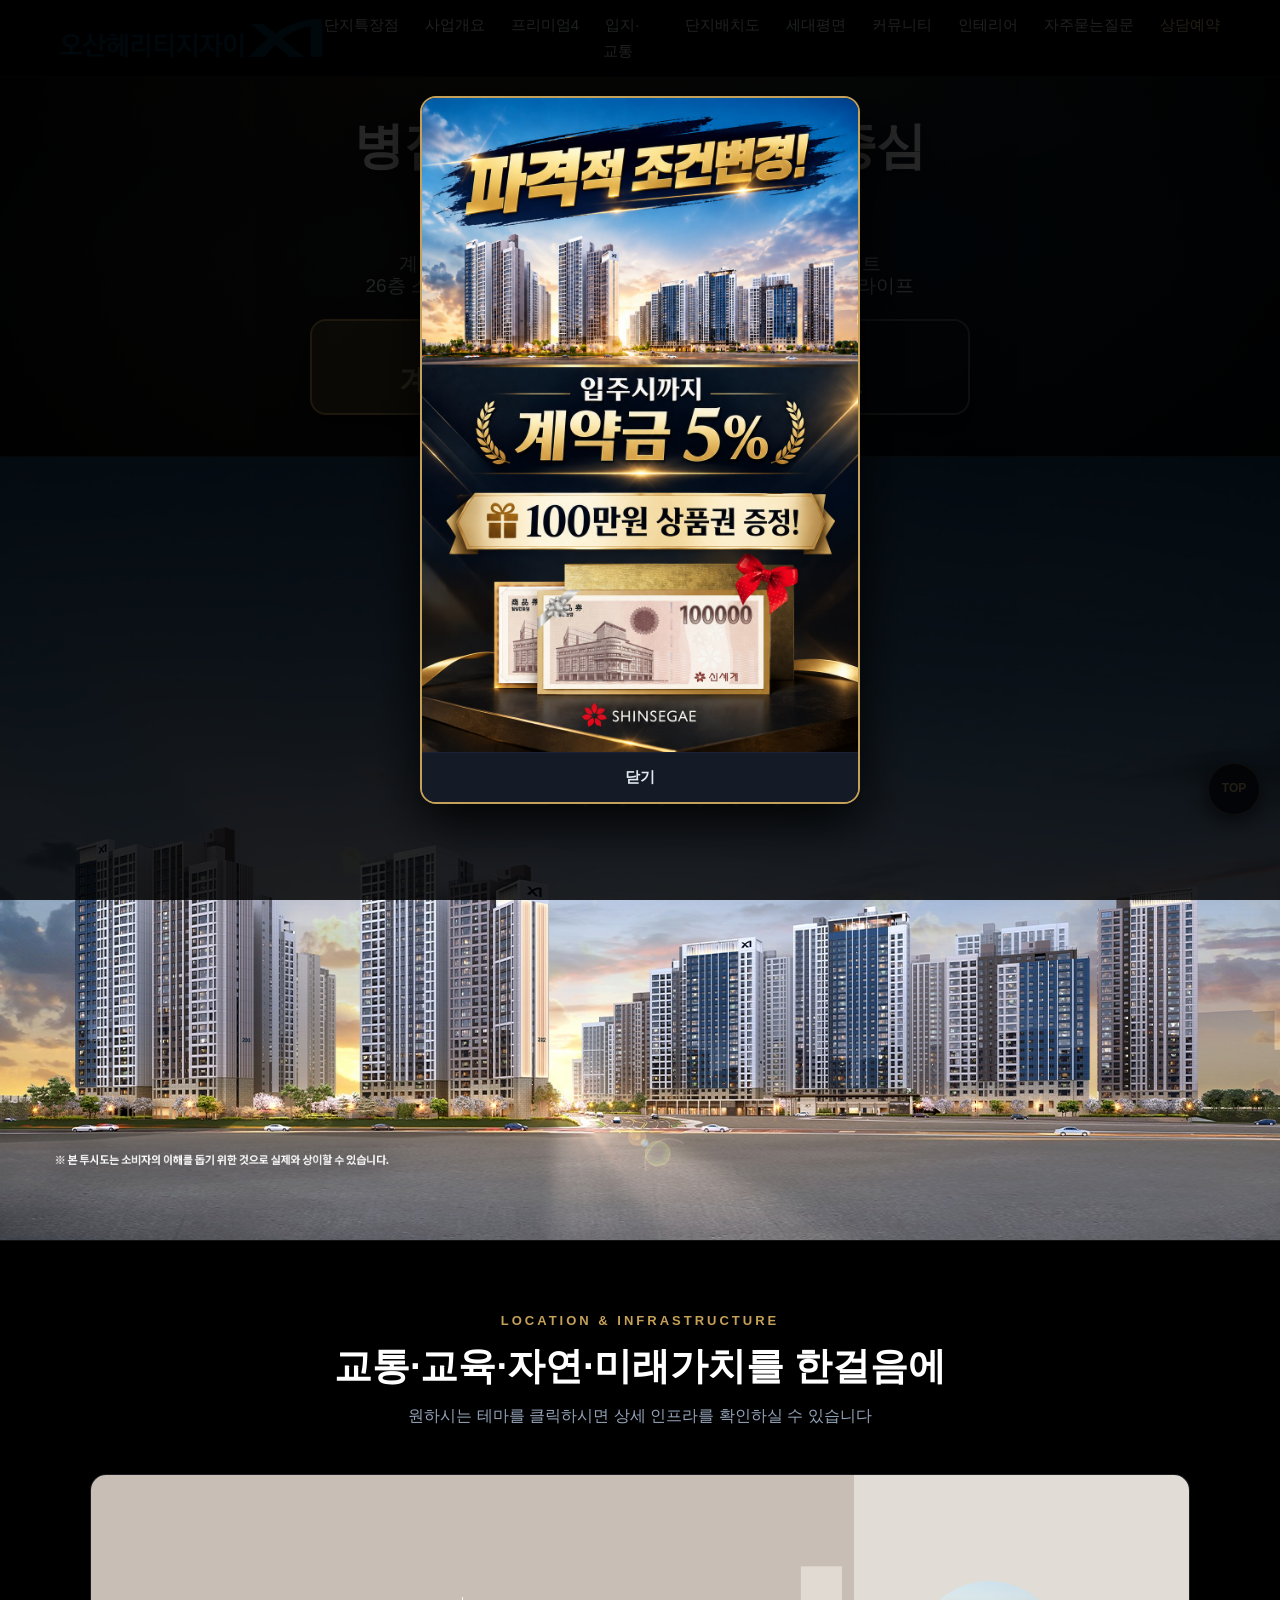
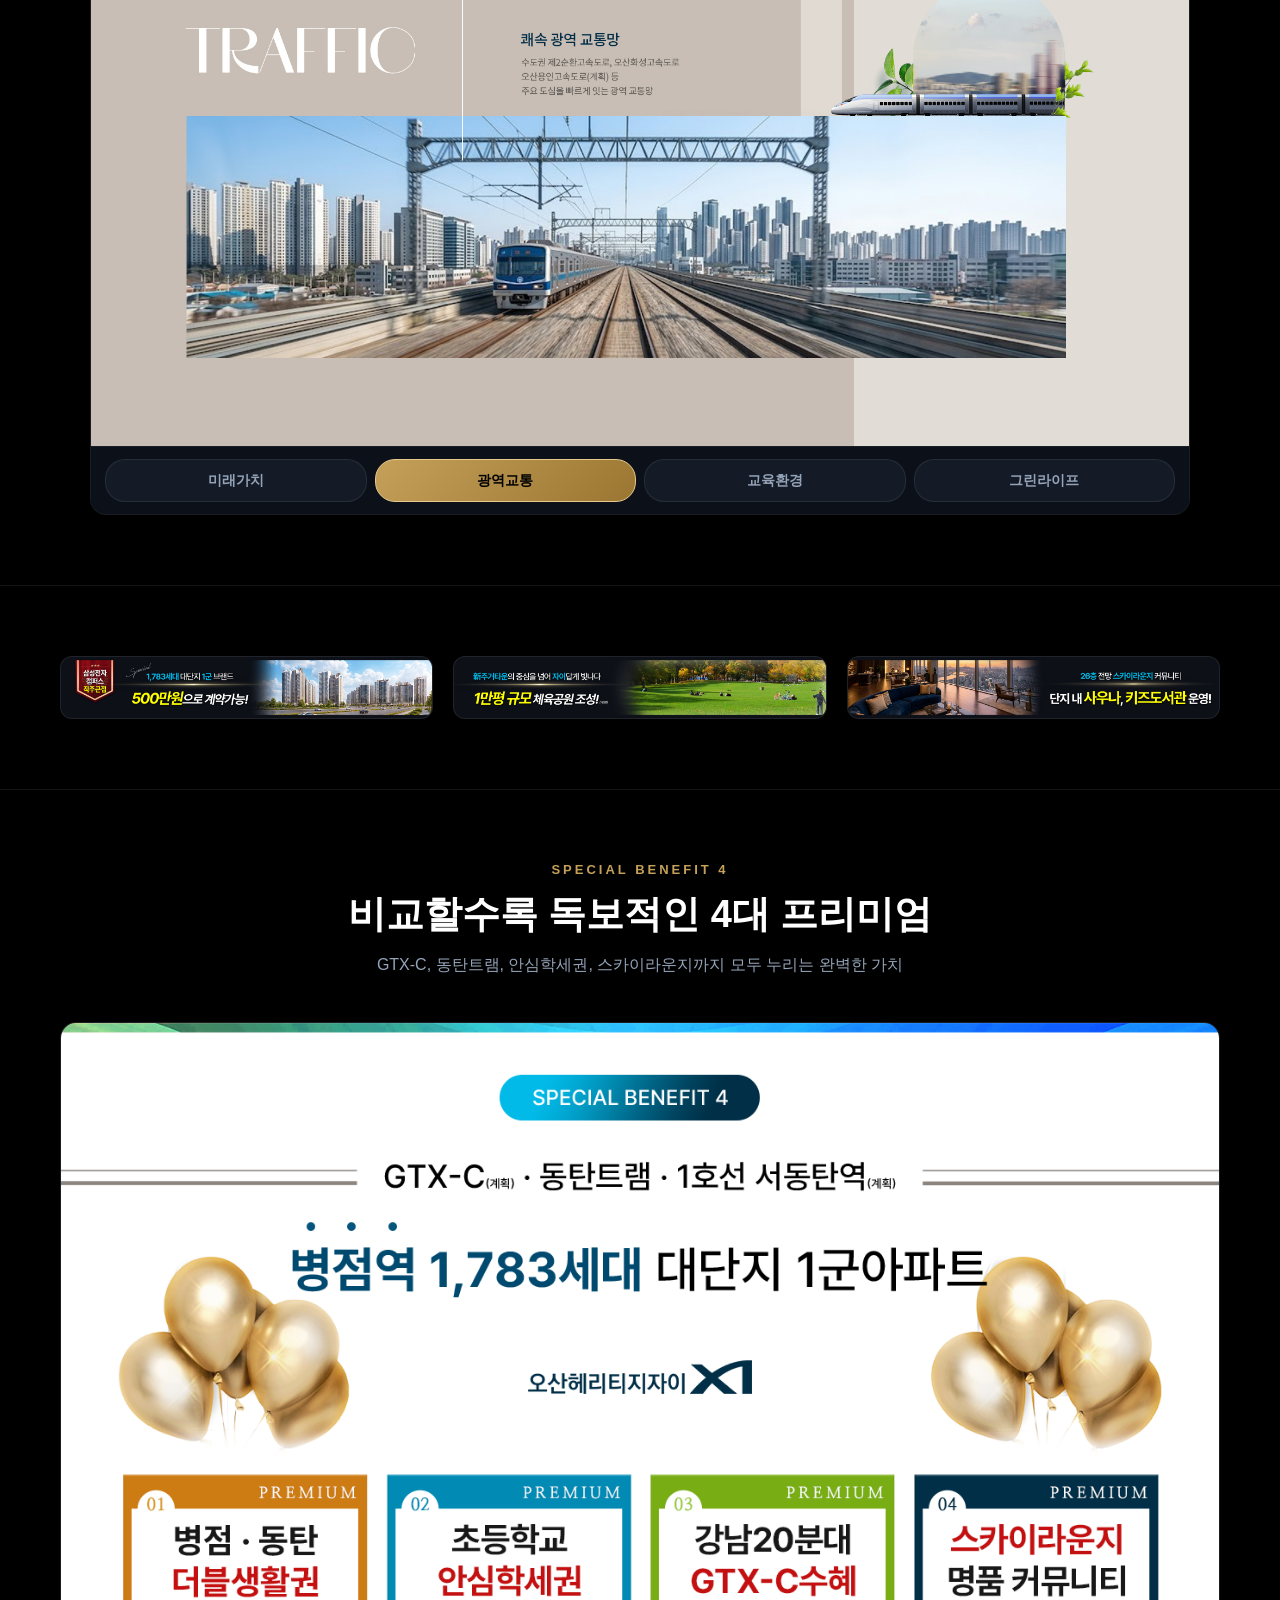
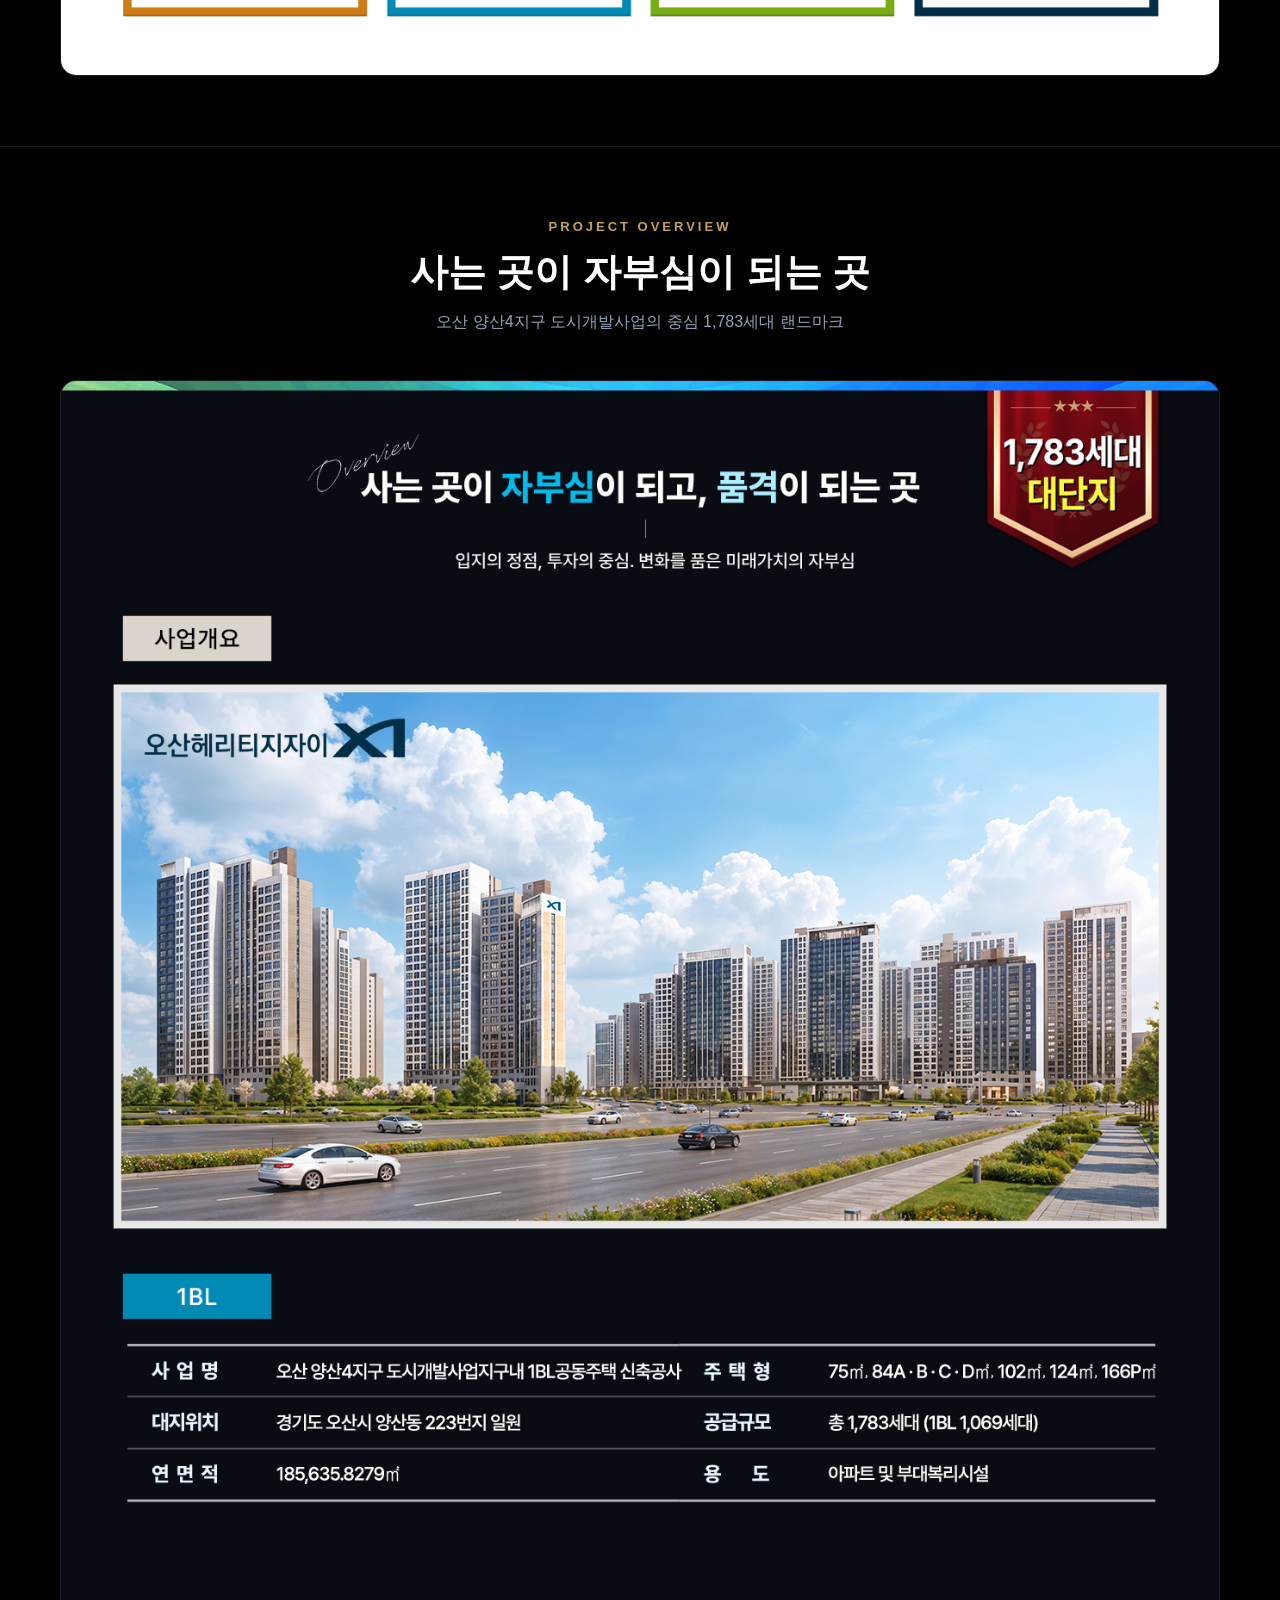
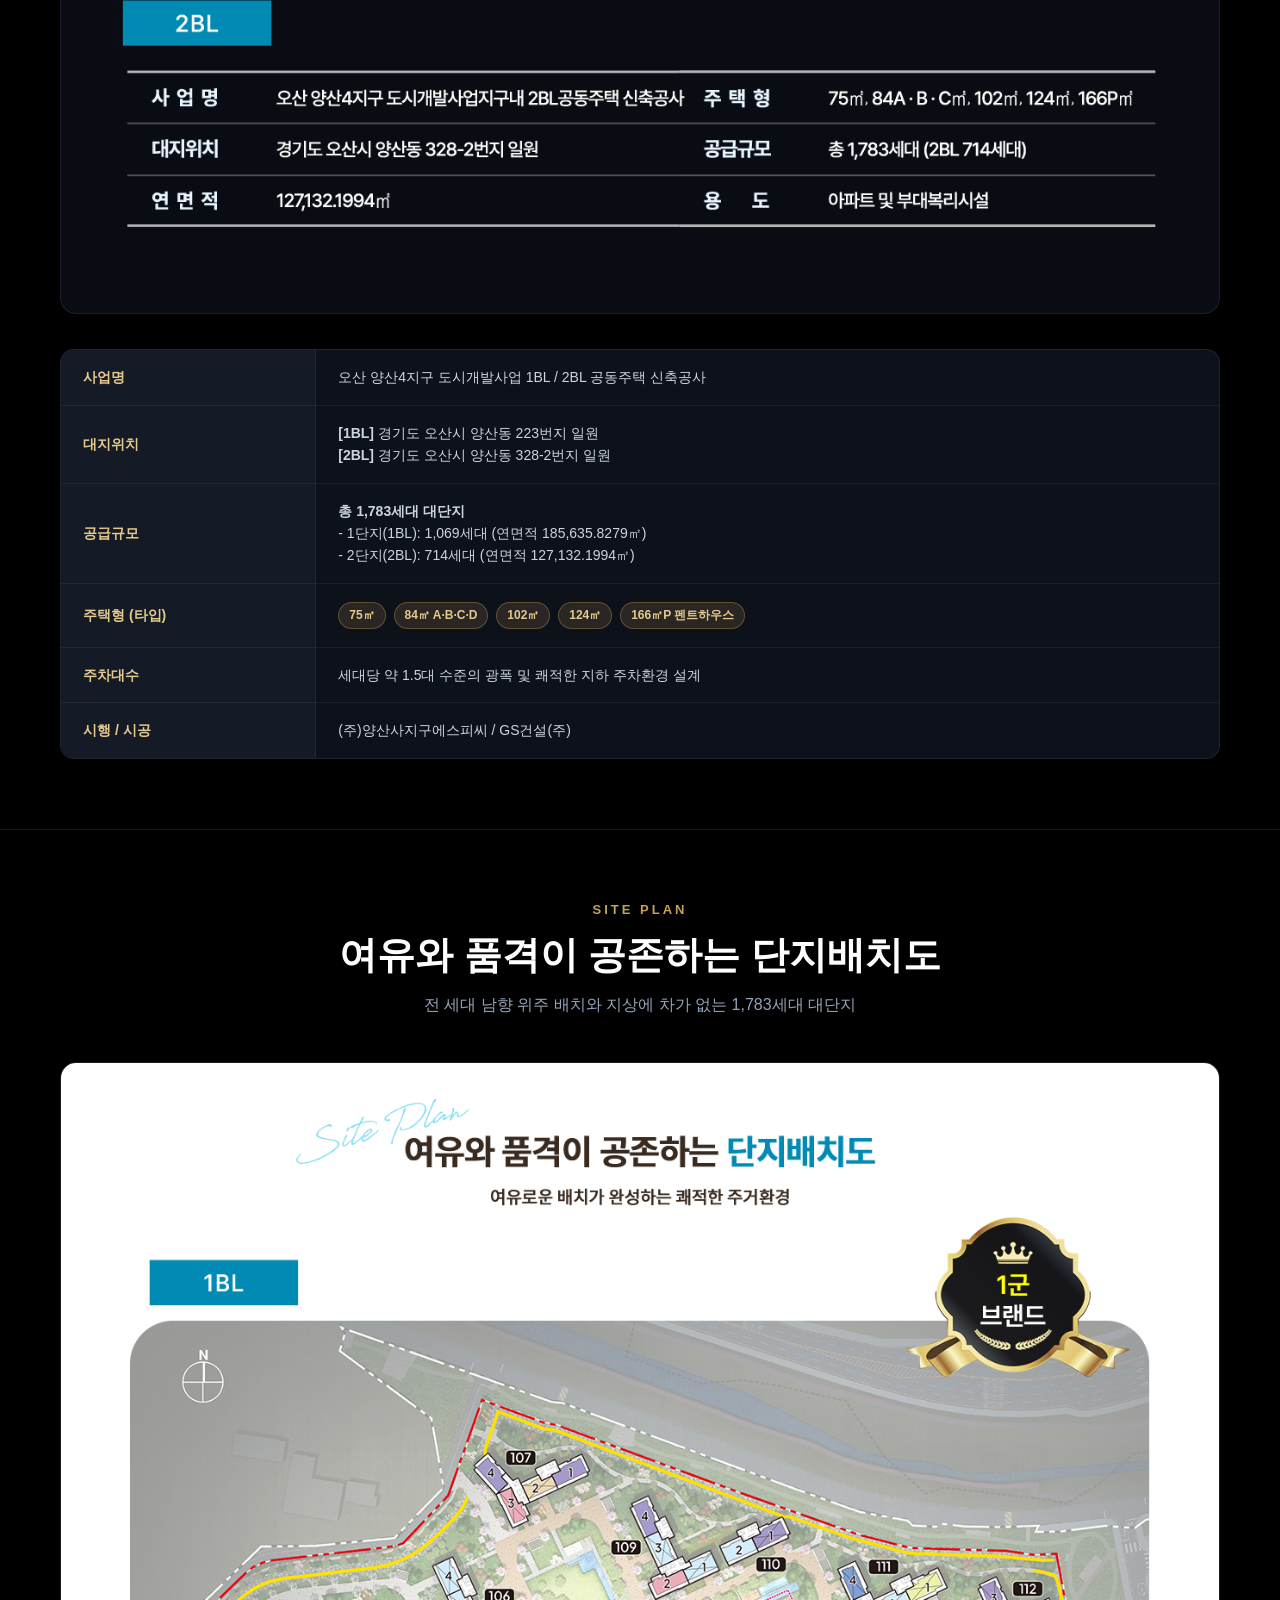
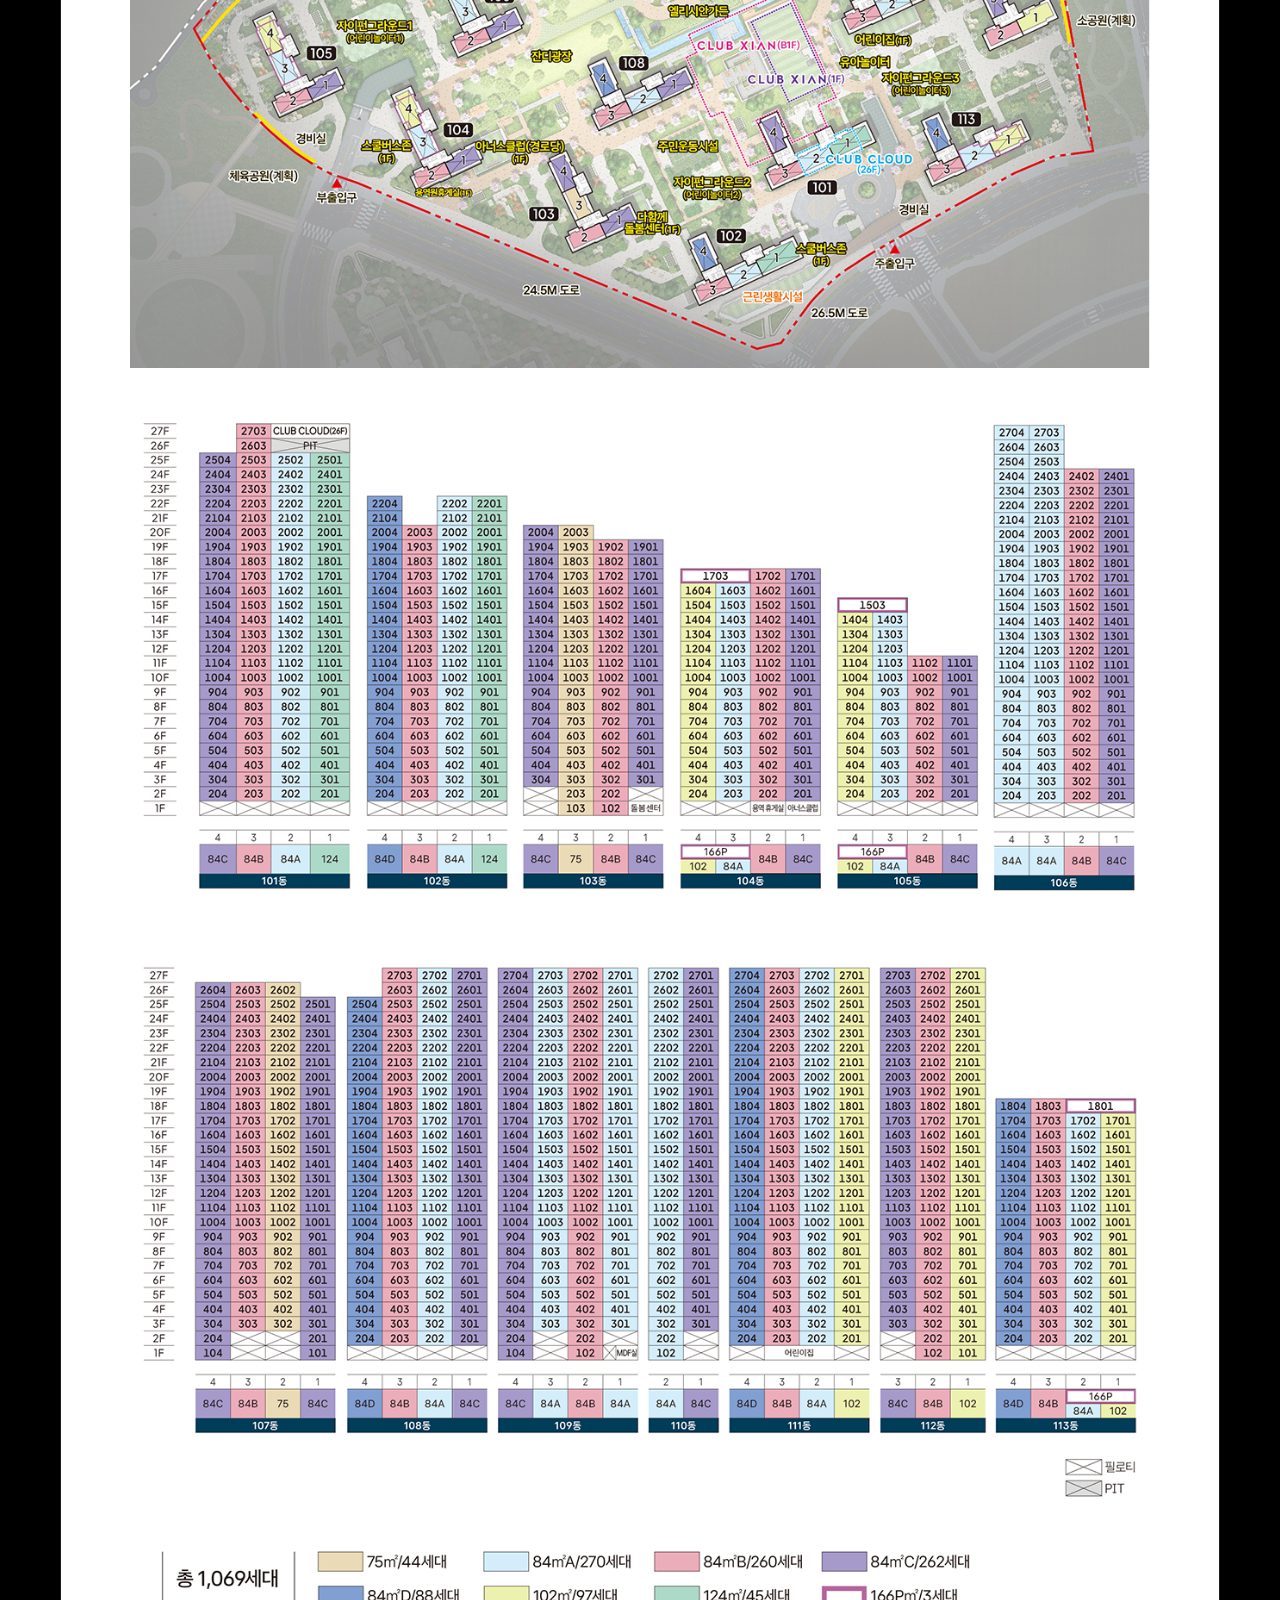
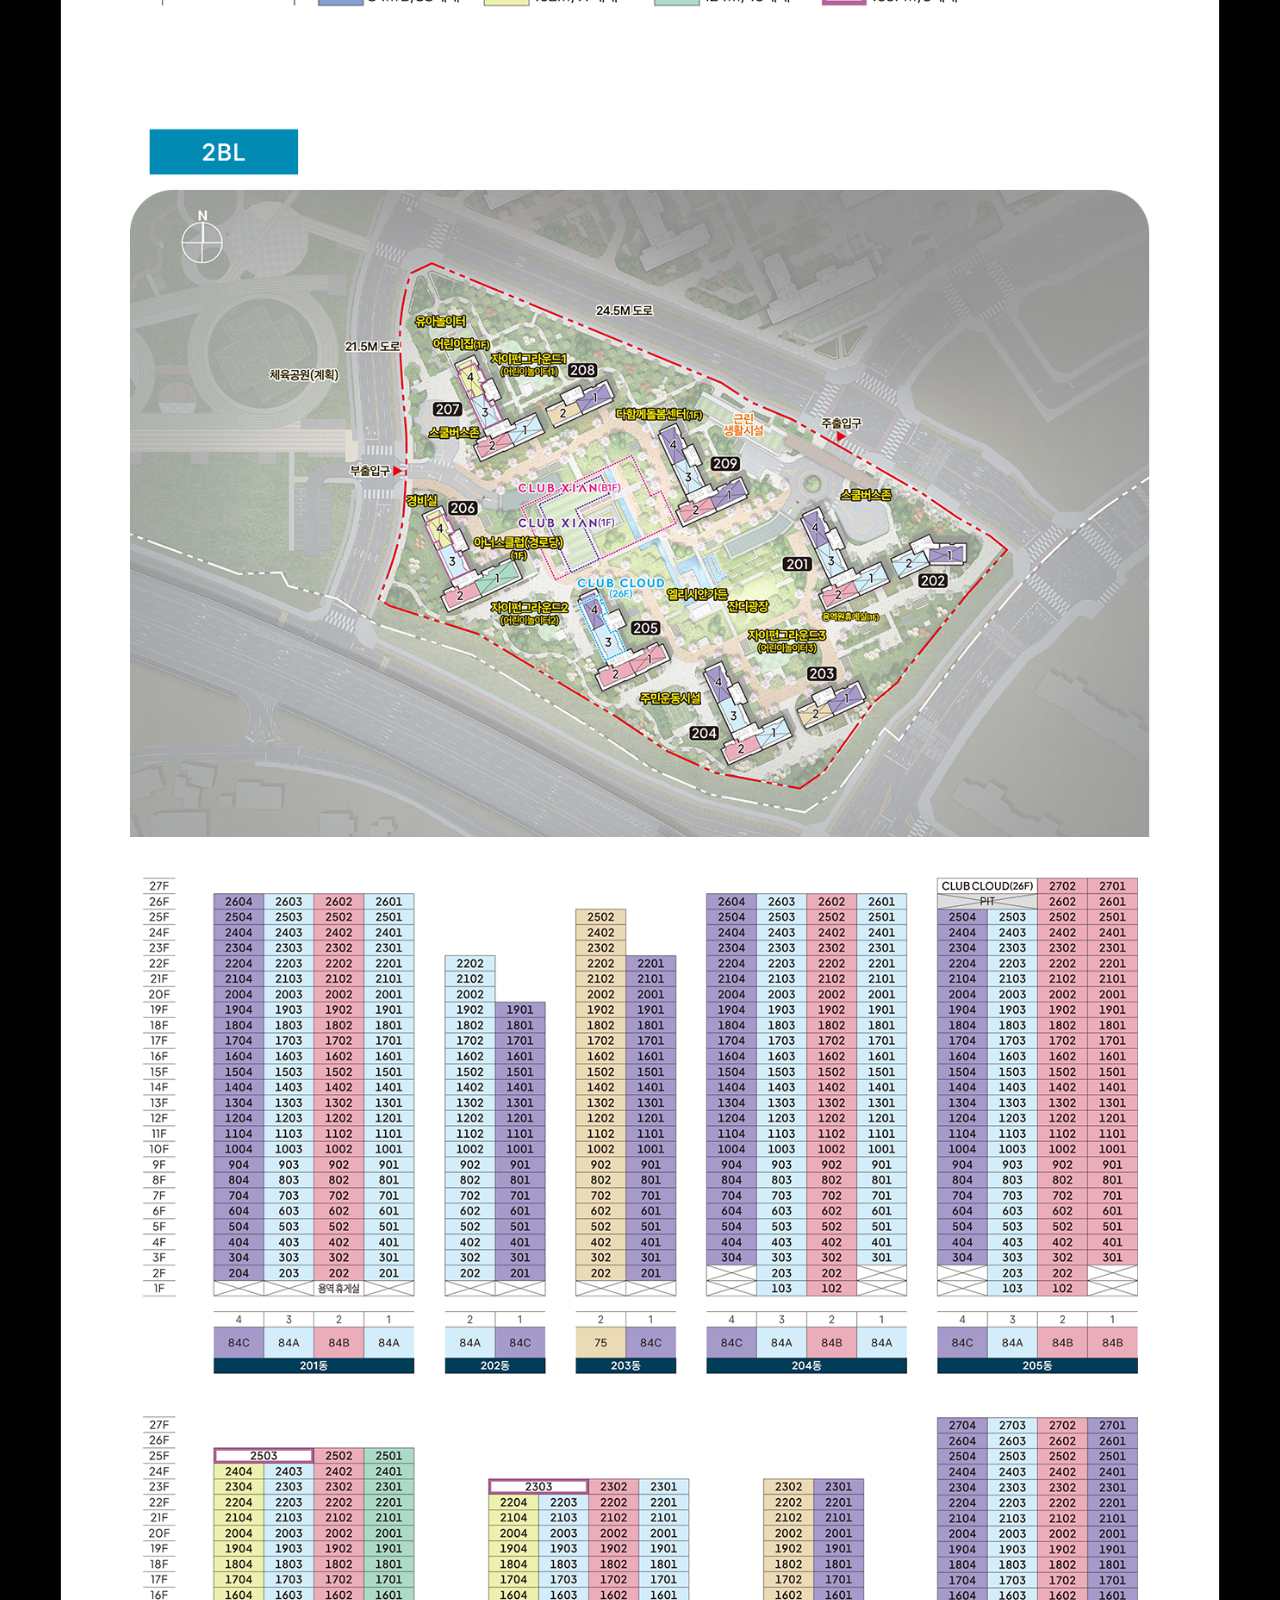
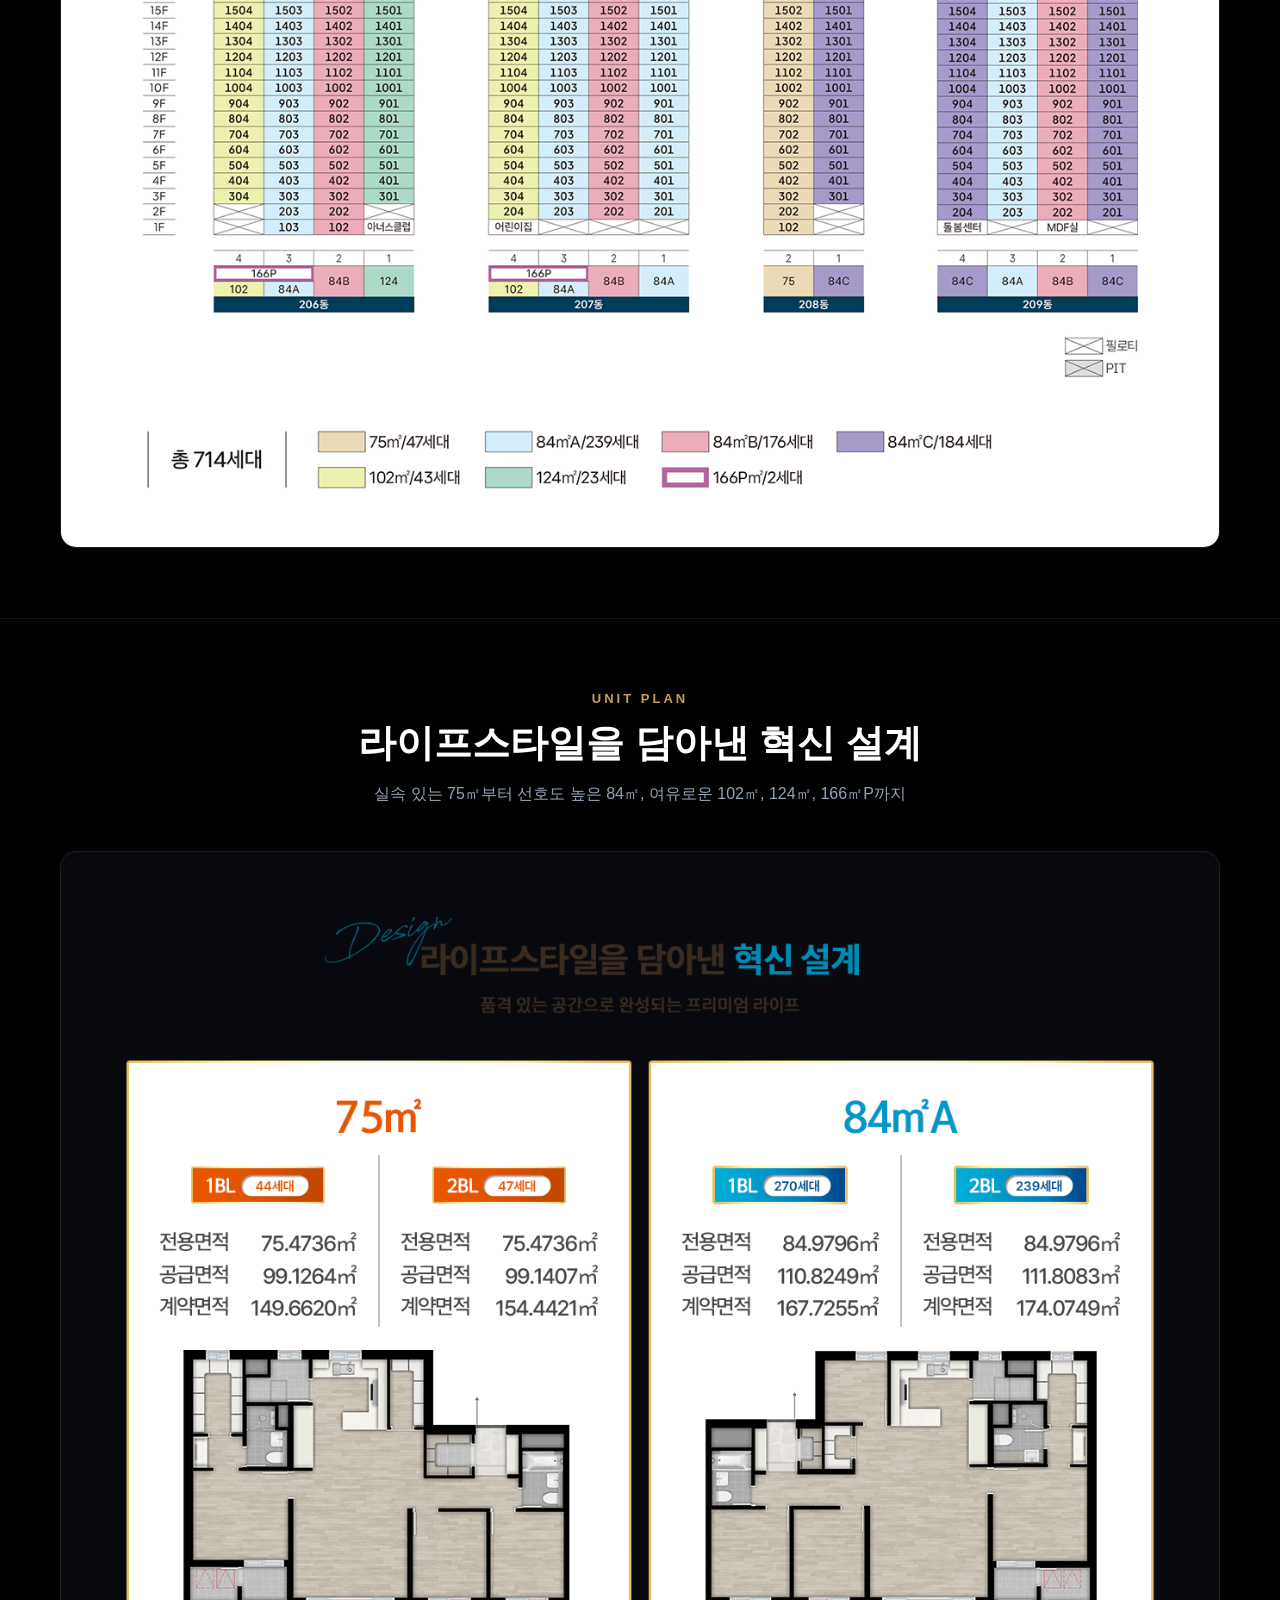
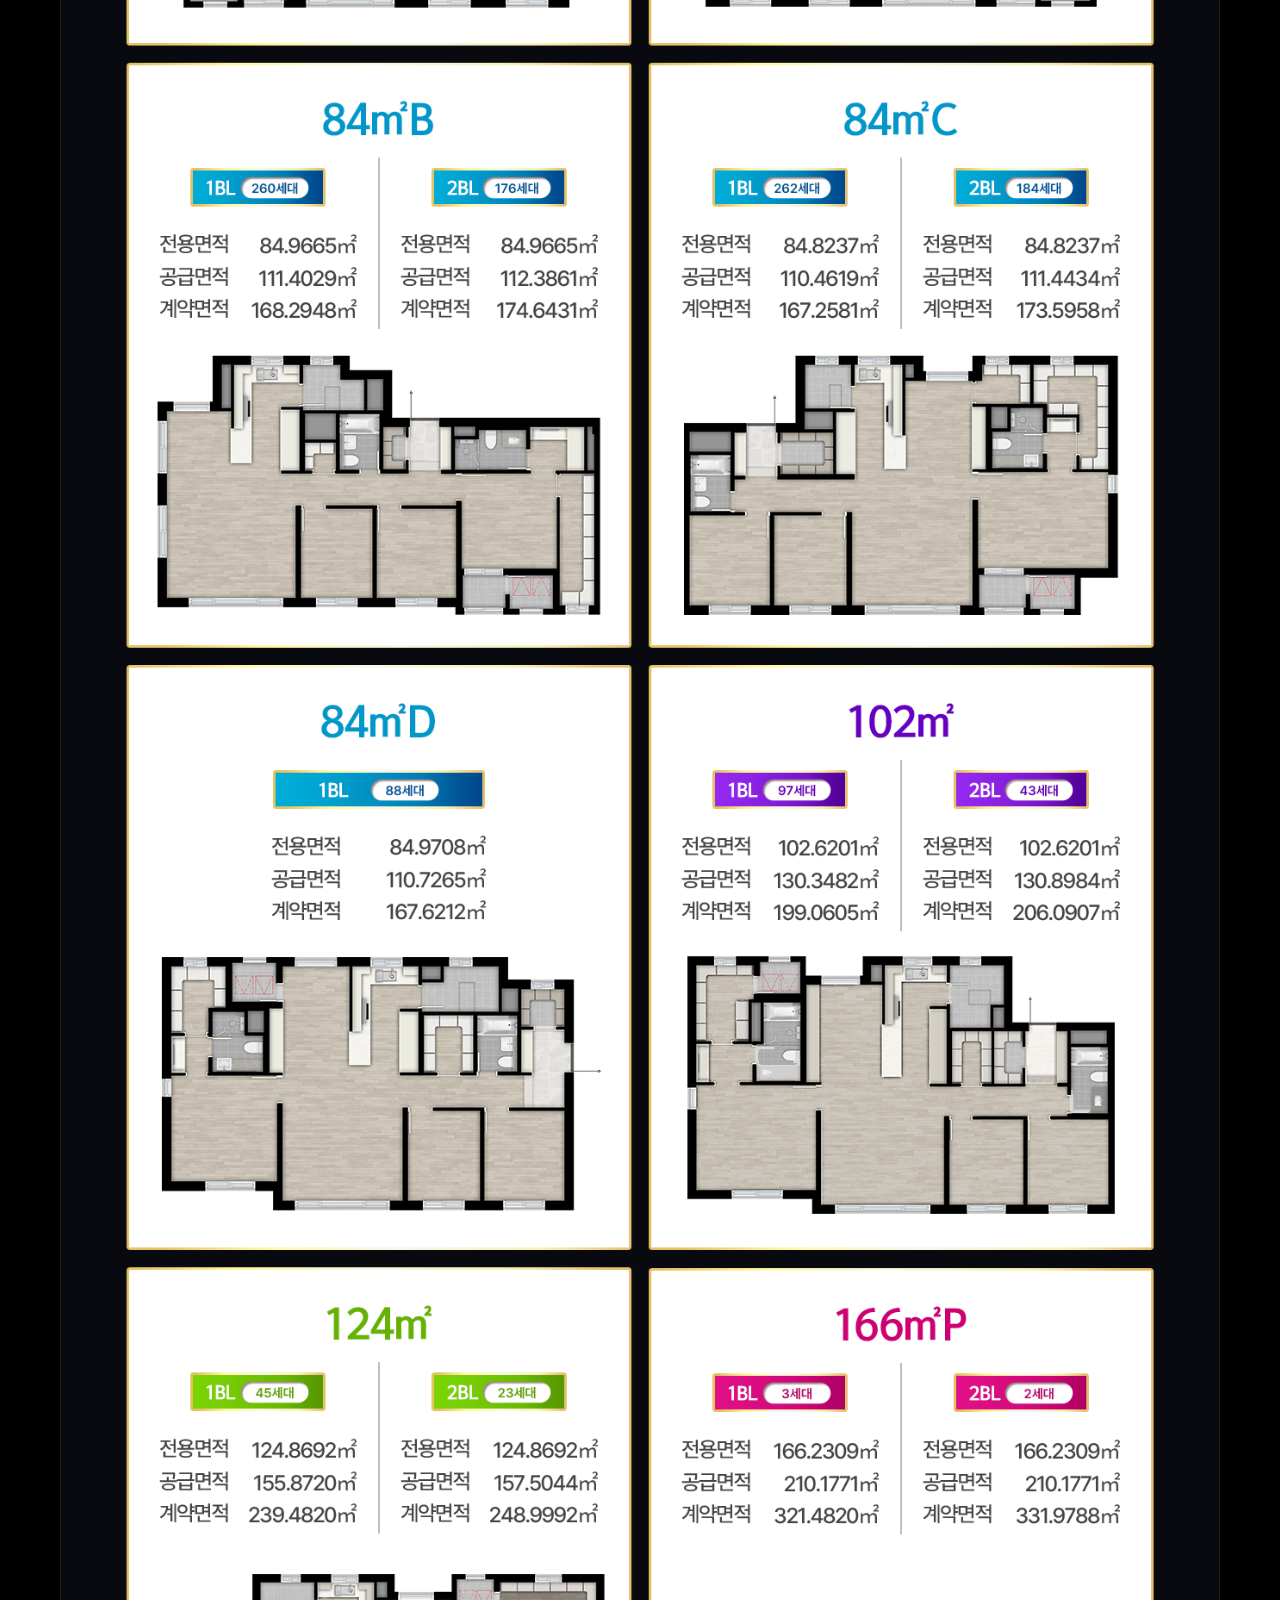
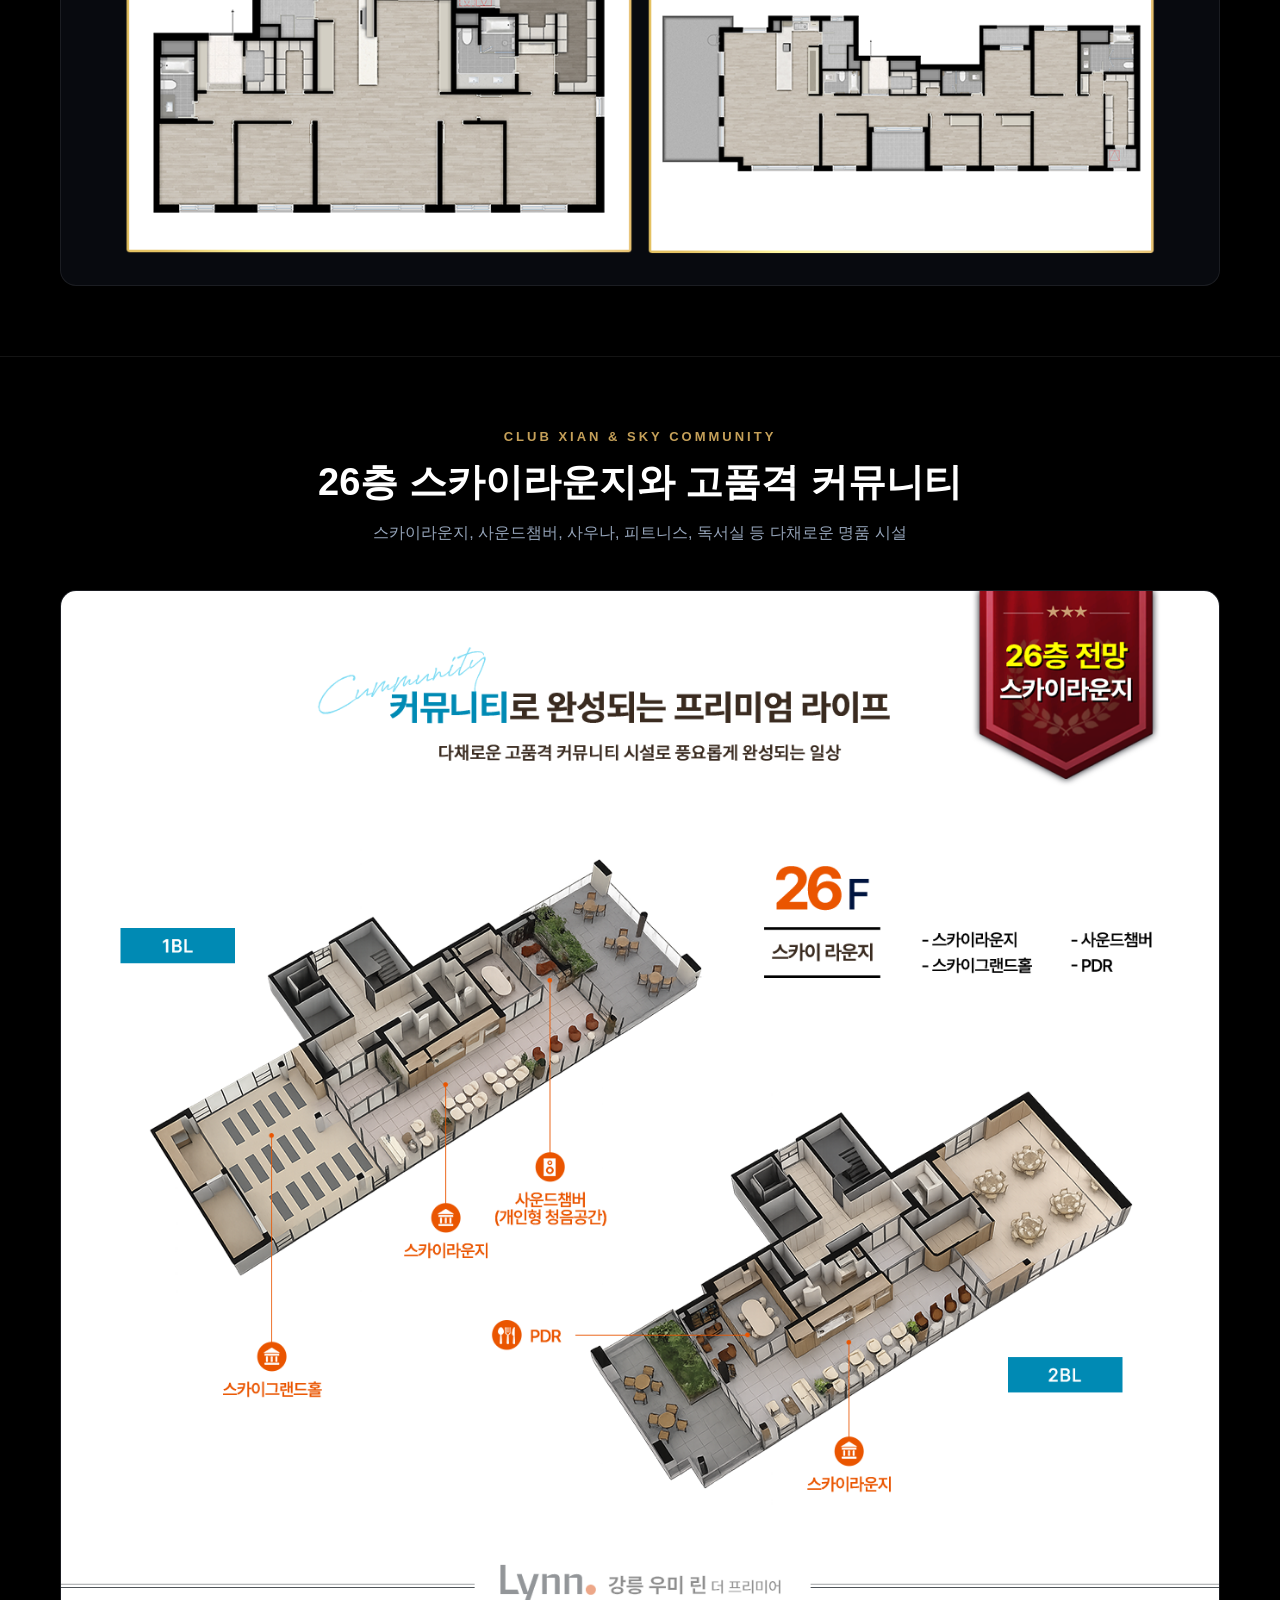
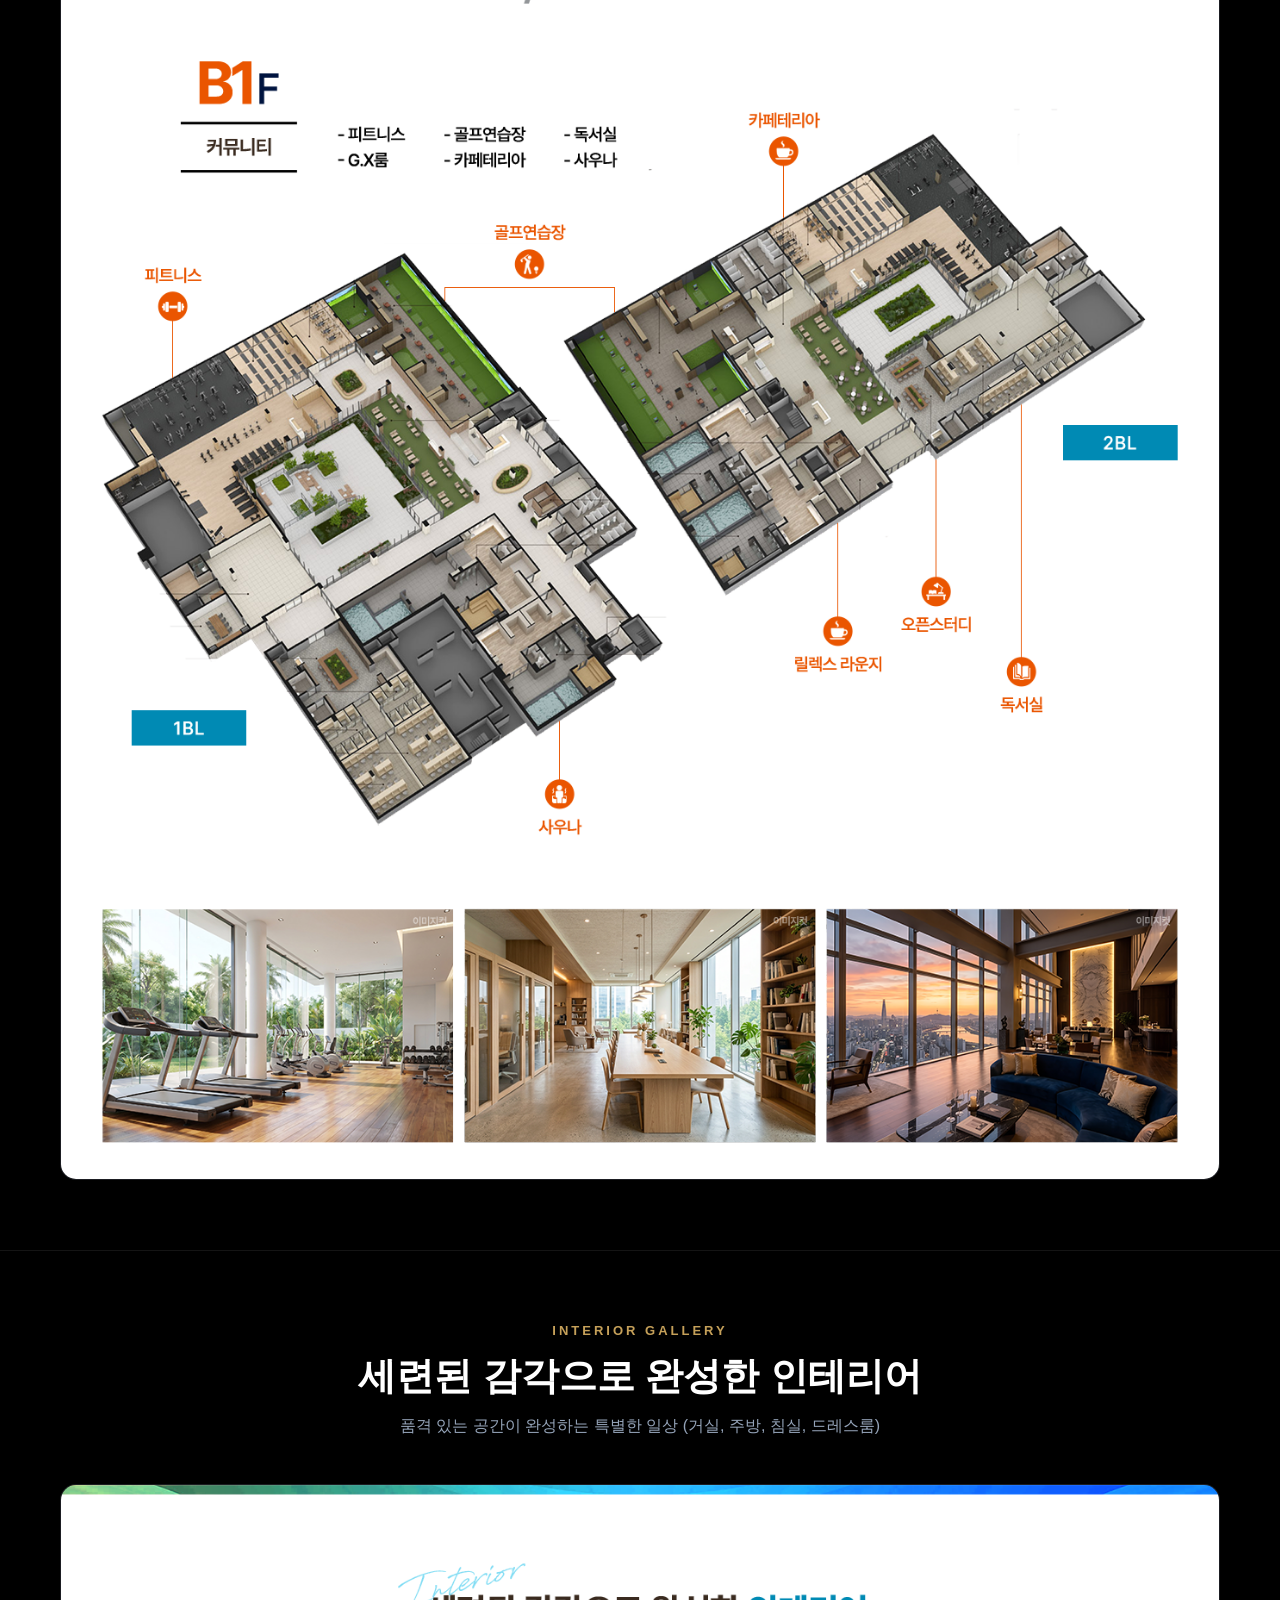
<file: index.html>
<!DOCTYPE html>
<html lang="ko">
<head>
  <meta charset="UTF-8">
  <meta http-equiv="X-UA-Compatible" content="IE=edge">
  <meta name="viewport" content="width=device-width, initial-scale=1.0, maximum-scale=5.0, user-scalable=yes">
  
  <title>오산헤리티지자이 | 공식 분양홍보관</title>
  <meta name="description" content="병점역 新주거타운의 중심! 1,783세대 매머드급 대단지 자이. 계약금 500만원, 입주시까지 5%, 26층 스카이라운지 특화.">
  <meta name="keywords" content="오산헤리티지자이, 병점역 자이, 오산자이, 병점역 아파트, GTX-C 병점역, 오산헤리티지자이 분양가, 모델하우스">

  <!-- Open Graph -->
  <meta property="og:type" content="website">
  <meta property="og:title" content="오산헤리티지자이 | 공식 분양홍보관">
  <meta property="og:description" content="1,783세대 랜드마크 대단지 자이. 계약금 500만원 정액제, 입주시까지 5% 확정!">
  <meta property="og:image" content="main.jpg">
  <meta property="og:url" content="https://www.xi.co.kr/osxi">

  <style>
    /* -----------------------------------------------------------
       1. Base & Reset
    ----------------------------------------------------------- */
    *, *::before, *::after {
      box-sizing: border-box;
      margin: 0;
      padding: 0;
      -webkit-tap-highlight-color: transparent;
    }
    html {
      scroll-behavior: smooth;
      font-size: 16px;
      background-color: #000;
      color: #eaeaea;
    }
    body {
      font-family: -apple-system, BlinkMacSystemFont, "Apple SD Gothic Neo", "Pretendard", "Noto Sans KR", "Malgun Gothic", sans-serif;
      line-height: 1.6;
      background-color: #000;
      color: #fff;
      overflow-x: hidden;
      word-break: keep-all;
    }
    a {
      text-decoration: none;
      color: inherit;
    }
    img {
      max-width: 100%;
      height: auto;
      display: block;
      margin: 0 auto;
    }
    button, input, select, textarea {
      font-family: inherit;
    }
    button {
      cursor: pointer;
      border: none;
      background: none;
    }

    :root {
      --bg-black: #000000;
      --bg-dark: #0a0c10;
      --bg-card: #121620;
      --gold-primary: #c5a059;
      --gold-light: #e5c98d;
      --gold-dark: #9a7632;
      --blue-accent: #006899;
      --text-muted: #94a3b8;
      --border-dark: rgba(255, 255, 255, 0.08);
      --container-max: 1200px;
    }

    .container {
      width: 100%;
      max-width: var(--container-max);
      margin: 0 auto;
      padding: 0 20px;
    }

    /* -----------------------------------------------------------
       2. Header GNB
    ----------------------------------------------------------- */
    header {
      position: sticky;
      top: 0;
      z-index: 999;
      background: rgba(0, 0, 0, 0.94);
      backdrop-filter: blur(12px);
      border-bottom: 1px solid var(--border-dark);
      transition: all 0.3s;
    }
    .nav-inner {
      display: flex;
      align-items: center;
      justify-content: space-between;
      height: 76px;
    }
    .brand-logo img {
      max-height: 40px;
      width: auto;
      filter: brightness(1.2);
    }
    .nav-menu {
      display: flex;
      list-style: none;
      gap: 24px;
    }
    .nav-menu a {
      font-size: 15px;
      font-weight: 500;
      color: #d1d5db;
      padding: 8px 2px;
      position: relative;
      transition: color 0.2s;
    }
    .nav-menu a:hover {
      color: var(--gold-light);
    }
    .nav-menu a::after {
      content: '';
      position: absolute;
      bottom: 0;
      left: 50%;
      width: 0;
      height: 2px;
      background: var(--gold-primary);
      transition: width 0.25s, transform 0.25s;
      transform: translateX(-50%);
    }
    .nav-menu a:hover::after {
      width: 100%;
    }
    .nav-actions {
      display: flex;
      align-items: center;
    }

    .mobile-menu-toggle {
      display: none;
      flex-direction: column;
      gap: 5px;
      width: 28px;
    }
    .mobile-menu-toggle span {
      height: 2px;
      background: #fff;
      border-radius: 2px;
      transition: all 0.3s;
    }

    /* -----------------------------------------------------------
       3. 메인 HERO 섹션
    ----------------------------------------------------------- */
    #hero {
      position: relative;
      background: 
        radial-gradient(ellipse 90% 60% at 50% -10%, rgba(197, 160, 89, 0.22), transparent 70%),
        radial-gradient(circle at 85% 30%, rgba(0, 104, 153, 0.18), transparent 55%),
        radial-gradient(circle at 15% 75%, rgba(197, 160, 89, 0.12), transparent 50%),
        linear-gradient(180deg, #070a11 0%, #0d121c 45%, #05070b 100%);
      min-height: auto;
      padding: 38px 20px 41px;
      display: flex;
      align-items: center;
      justify-content: center;
      text-align: center;
      border-bottom: 1px solid var(--border-dark);
      overflow: hidden;
    }
    #hero::before {
      content: "";
      position: absolute;
      inset: 0;
      background: radial-gradient(circle at 50% 50%, transparent 40%, rgba(0, 0, 0, 0.65) 100%);
      pointer-events: none;
      z-index: 1;
    }
    .hero-content {
      position: relative;
      z-index: 2;
      max-width: 1050px;
      width: 100%;
    }

    .hero-title {
      font-size: clamp(26px, 4.8vw, 50px);
      font-weight: 900;
      color: #fff;
      line-height: 1.26;
      text-shadow: 0 4px 24px rgba(0,0,0,0.95);
      margin-bottom: 12px;
      letter-spacing: -0.5px;
    }

    .hero-desc {
      font-size: clamp(14px, 1.85vw, 19px);
      color: #e2e8f0;
      font-weight: 400;
      margin-bottom: 22px;
      line-height: 1.15;
      text-shadow: 0 2px 14px rgba(0,0,0,0.9);
    }
    .hero-desc-line {
      display: inline-block;
      white-space: nowrap;
    }

    .hero-info-group {
      display: flex;
      justify-content: center;
      gap: 16px;
      width: 100%;
      max-width: 660px;
      margin: 0 auto;
    }
    .hero-info-card {
      padding: 14px 18px;
      border-radius: 16px;
      flex: 1 1 0;
      min-width: 0;
      text-align: center;
      display: flex;
      flex-direction: column;
      justify-content: center;
      align-items: center;
      box-shadow: 0 8px 24px rgba(0, 0, 0, 0.6);
      cursor: default;
      user-select: none;
    }
    .hero-info-card.primary {
      background: linear-gradient(135deg, rgba(197, 160, 89, 0.3), rgba(154, 118, 50, 0.45));
      border: 2px solid var(--gold-primary);
      backdrop-filter: blur(8px);
    }
    .hero-info-card.secondary {
      background: rgba(14, 20, 32, 0.85);
      border: 2px solid rgba(255, 255, 255, 0.35);
      backdrop-filter: blur(8px);
    }
    .hero-info-card .info-sub {
      font-size: clamp(13px, 1.6vw, 17px);
      color: #cbd5e1;
      font-weight: 600;
      line-height: 1.3;
    }
    .hero-info-card .info-main {
      font-size: clamp(20px, 2.5vw, 30px);
      color: var(--gold-light);
      font-weight: 900;
      line-height: 1.3;
      margin-top: 3px;
    }
    .hero-info-card.secondary .info-main {
      color: #ffffff;
    }

    /* -----------------------------------------------------------
       4. main.jpg 영역
    ----------------------------------------------------------- */
    .top-visual-banner {
      width: 100%;
      background: #000;
      overflow: hidden;
      border-bottom: 1px solid var(--border-dark);
      text-align: center;
    }
    .top-visual-inner {
      width: 100%;
      max-width: 1920px;
      margin: 0 auto;
    }
    .main-top-img {
      width: 100%;
      height: auto;
      max-height: 80vh;
      object-fit: contain;
      display: block;
      margin: 0 auto;
    }

    /* -----------------------------------------------------------
       5. 2.jpg / 3.jpg / 4.jpg / 5.jpg 자동 슬라이드 (공백 제거 적용)
    ----------------------------------------------------------- */
    .auto-slider-container {
      max-width: 1100px;
      margin: 0 auto;
      border-radius: 16px;
      overflow: hidden;
      border: 1px solid var(--border-dark);
      box-shadow: 0 16px 45px rgba(0,0,0,0.9);
      background: #080a0f;
      position: relative;
    }
    .slider-track {
      position: relative;
      width: 100%;
      min-height: auto; /* 고정 최소높이를 없애 이미지 높이에 딱 밀착 */
    }
    .slide-item {
      display: none;
      width: 100%;
      opacity: 0;
      transition: opacity 0.5s ease-in-out;
    }
    .slide-item.active {
      display: block;
      opacity: 1;
    }
    .slide-item img {
      width: 100%;
      height: auto;
      display: block;
    }

    .slider-indicators {
      display: flex;
      justify-content: center;
      align-items: center;
      gap: 8px;
      padding: 12px 14px;
      background: #0c1018;
      border-top: 1px solid rgba(255, 255, 255, 0.06);
      flex-wrap: nowrap;
      width: 100%;
    }
    .slider-indicators .indicator {
      flex: 1 1 0;
      min-width: 0;
      padding: 9px 6px;
      border-radius: 20px;
      background: #141b27;
      color: #94a3b8;
      font-size: 14px;
      font-weight: 700;
      cursor: pointer;
      transition: all 0.25s;
      border: 1px solid var(--border-dark);
      user-select: none;
      text-align: center;
      white-space: nowrap;
    }
    .slider-indicators .indicator.active {
      background: linear-gradient(135deg, var(--gold-primary), var(--gold-dark));
      color: #000;
      border-color: var(--gold-light);
    }

    /* -----------------------------------------------------------
       6. Section 공통 스타일 & 배너 트리오
    ----------------------------------------------------------- */
    .section-dark {
      background-color: var(--bg-black);
      padding: 70px 0;
      border-bottom: 1px solid var(--border-dark);
      position: relative;
    }
    .section-title-wrap {
      text-align: center;
      margin-bottom: 45px;
    }
    .sub-head {
      color: var(--gold-primary);
      font-size: 13px;
      font-weight: 800;
      letter-spacing: 3px;
      text-transform: uppercase;
      display: block;
      margin-bottom: 10px;
    }
    .main-head {
      font-size: clamp(24px, 3.8vw, 38px);
      font-weight: 800;
      color: #fff;
      line-height: 1.3;
    }
    .desc-head {
      color: var(--text-muted);
      font-size: 16px;
      margin-top: 12px;
      font-weight: 300;
    }

    .banner-trio {
      display: grid;
      grid-template-columns: repeat(3, 1fr);
      gap: 20px;
    }
    .banner-trio-item {
      border-radius: 12px;
      overflow: hidden;
      border: 1px solid var(--border-dark);
      background: #0d1017;
      transition: transform 0.3s, border-color 0.3s, box-shadow 0.3s;
    }
    .banner-trio-item:hover {
      transform: translateY(-5px);
      border-color: var(--gold-primary);
      box-shadow: 0 12px 30px rgba(197, 160, 89, 0.2);
    }

    .showcase-box {
      border-radius: 16px;
      overflow: hidden;
      border: 1px solid var(--border-dark);
      box-shadow: 0 15px 45px rgba(0,0,0,0.9);
      background: #080a0f;
    }

    /* -----------------------------------------------------------
       7. Overview (summary.png + Spec Table)
    ----------------------------------------------------------- */
    .overview-frame {
      border-radius: 16px;
      overflow: hidden;
      border: 1px solid var(--border-dark);
      margin-bottom: 35px;
      background: #090c12;
    }
    .spec-table-container {
      background: #0d111a;
      border-radius: 14px;
      border: 1px solid var(--border-dark);
      overflow: hidden;
    }
    .spec-table {
      width: 100%;
      border-collapse: collapse;
      text-align: left;
    }
    .spec-table th, .spec-table td {
      padding: 16px 22px;
      border-bottom: 1px solid rgba(255, 255, 255, 0.06);
      font-size: 14px;
    }
    .spec-table th {
      background: #141b26;
      color: var(--gold-light);
      font-weight: 700;
      width: 22%;
      border-right: 1px solid rgba(255, 255, 255, 0.06);
    }
    .spec-table td {
      color: #cbd5e1;
      line-height: 1.6;
    }
    .spec-table tr:last-child th,
    .spec-table tr:last-child td {
      border-bottom: none;
    }
    .chip {
      display: inline-block;
      background: rgba(197, 160, 89, 0.15);
      color: var(--gold-light);
      border: 1px solid rgba(197, 160, 89, 0.35);
      padding: 3px 10px;
      border-radius: 15px;
      font-size: 12px;
      margin: 2px 4px 2px 0;
      font-weight: 600;
    }

    /* -----------------------------------------------------------
       8. FAQ Section
    ----------------------------------------------------------- */
    .faq-accordion {
      max-width: 900px;
      margin: 0 auto;
      display: flex;
      flex-direction: column;
      gap: 12px;
    }
    .faq-item {
      background: #0d121c;
      border: 1px solid var(--border-dark);
      border-radius: 12px;
      overflow: hidden;
      transition: border-color 0.2s;
    }
    .faq-item.open {
      border-color: var(--gold-primary);
    }
    .faq-question {
      padding: 20px 24px;
      font-size: 16px;
      font-weight: 700;
      color: #fff;
      display: flex;
      justify-content: space-between;
      align-items: center;
      cursor: pointer;
      user-select: none;
    }
    .faq-icon {
      font-size: 20px;
      color: var(--gold-primary);
      transition: transform 0.25s;
    }
    .faq-item.open .faq-icon {
      transform: rotate(45deg);
    }
    .faq-answer {
      display: none;
      padding: 0 24px 20px;
      font-size: 14px;
      color: #94a3b8;
      line-height: 1.7;
      border-top: 1px solid rgba(255, 255, 255, 0.04);
      padding-top: 16px;
    }
    .faq-item.open .faq-answer {
      display: block;
    }

    /* -----------------------------------------------------------
       9. Reservation Form Section
    ----------------------------------------------------------- */
    #reservation {
      background: linear-gradient(180deg, #05070a 0%, #0c121d 50%, #000000 100%);
      padding: 95px 0;
      position: relative;
    }
    .reservation-card {
      max-width: 820px;
      margin: 0 auto;
      background: #0d121d;
      border: 2px solid var(--gold-primary);
      border-radius: 24px;
      padding: 50px 40px;
      box-shadow: 0 20px 60px rgba(0, 0, 0, 0.9), 0 0 35px rgba(197, 160, 89, 0.15);
    }
    .form-header-badge {
      display: inline-block;
      background: linear-gradient(90deg, var(--gold-primary), var(--gold-light));
      color: #000;
      font-size: 12px;
      font-weight: 900;
      padding: 5px 14px;
      border-radius: 20px;
      margin-bottom: 12px;
    }
    .form-head-title {
      font-size: 30px;
      font-weight: 800;
      color: #fff;
      margin-bottom: 8px;
    }
    .form-head-desc {
      color: var(--text-muted);
      font-size: 15px;
      margin-bottom: 35px;
    }
    .form-row {
      display: grid;
      grid-template-columns: 1fr 1fr;
      gap: 20px;
      margin-bottom: 20px;
    }
    .form-group.full {
      grid-column: span 2;
    }
    .form-label {
      display: block;
      font-size: 13px;
      font-weight: 700;
      color: #cbd5e1;
      margin-bottom: 8px;
    }
    .form-label span.req {
      color: #ef4444;
      margin-left: 2px;
    }
    .form-control {
      width: 100%;
      background: #141b27;
      border: 1px solid #2a364a;
      color: #fff;
      padding: 14px 16px;
      border-radius: 10px;
      font-size: 16px;
      outline: none;
      transition: all 0.2s;
    }
    .form-control:focus {
      border-color: var(--gold-primary);
      box-shadow: 0 0 0 3px rgba(197, 160, 89, 0.2);
    }
    .form-control option {
      background: #141b27;
      color: #fff;
    }
    textarea.form-control {
      resize: vertical;
      min-height: 85px;
    }
    .privacy-notice {
      background: #090d14;
      border: 1px solid #1a2333;
      border-radius: 8px;
      padding: 14px;
      font-size: 12px;
      color: #7d889b;
      line-height: 1.6;
      margin-bottom: 18px;
      max-height: 80px;
      overflow-y: auto;
    }
    .privacy-agree-label {
      display: flex;
      align-items: center;
      gap: 8px;
      font-size: 13px;
      color: #cbd5e1;
      margin-bottom: 28px;
      cursor: pointer;
    }
    .privacy-agree-label input[type="checkbox"] {
      width: 18px;
      height: 18px;
      accent-color: var(--gold-primary);
      cursor: pointer;
    }
    .btn-submit-reservation {
      width: 100%;
      background: linear-gradient(135deg, #c5a059 0%, #e5c98d 50%, #9a7632 100%);
      color: #000;
      font-size: 18px;
      font-weight: 900;
      padding: 18px 24px;
      border-radius: 35px;
      box-shadow: 0 10px 25px rgba(197, 160, 89, 0.4);
      transition: transform 0.2s, box-shadow 0.2s;
    }
    .btn-submit-reservation:hover {
      transform: translateY(-2px);
      box-shadow: 0 14px 32px rgba(197, 160, 89, 0.6);
    }
    .direct-call-box {
      margin-top: 40px;
      padding-top: 30px;
      border-top: 1px solid rgba(255, 255, 255, 0.08);
      text-align: center;
    }
    .direct-call-title {
      font-size: 16px;
      color: #e2e8f0;
      margin-bottom: 16px;
    }
    .direct-call-btns {
      display: flex;
      justify-content: center;
      gap: 14px;
      flex-wrap: wrap;
    }
    .btn-action-call {
      display: inline-flex;
      align-items: center;
      gap: 8px;
      background: #141b27;
      border: 1px solid var(--gold-primary);
      color: var(--gold-light);
      font-size: 18px;
      font-weight: 800;
      padding: 12px 32px;
      border-radius: 30px;
      transition: all 0.2s;
    }
    .btn-action-call:hover {
      background: var(--gold-primary);
      color: #000;
    }

    /* -----------------------------------------------------------
       10. Footer
    ----------------------------------------------------------- */
    footer {
      background: #050608;
      border-top: 1px solid var(--border-dark);
      padding: 60px 0 120px;
      font-size: 13px;
      color: #64748b;
      line-height: 1.8;
    }
    .footer-inner {
      display: flex;
      justify-content: space-between;
      gap: 40px;
      flex-wrap: wrap;
    }
    .footer-logo img {
      max-height: 36px;
      margin-bottom: 15px;
      opacity: 0.85;
    }
    .footer-info a {
      color: var(--gold-light);
      font-weight: 700;
    }
    .footer-notes {
      font-size: 11px;
      color: #475569;
      margin-top: 20px;
      border-top: 1px solid #141820;
      padding-top: 15px;
    }

    /* -----------------------------------------------------------
       11. Floating Navigation Button (TOP)
    ----------------------------------------------------------- */
    .floating-nav {
      position: fixed;
      right: 20px;
      bottom: 85px;
      z-index: 990;
      display: flex;
      flex-direction: column;
      gap: 10px;
    }
    .btn-float {
      width: 52px;
      height: 52px;
      border-radius: 50%;
      display: flex;
      align-items: center;
      justify-content: center;
      box-shadow: 0 6px 18px rgba(0,0,0,0.6);
      transition: transform 0.2s, background 0.2s;
    }
    .btn-float:hover {
      transform: scale(1.08);
    }
    .btn-float.top {
      background: rgba(18, 24, 38, 0.95);
      color: var(--gold-light);
      border: 1px solid rgba(197, 160, 89, 0.4);
      font-size: 12px;
      font-weight: 800;
    }
    .btn-float.top:hover {
      background: var(--gold-primary);
      color: #000;
    }

    /* -----------------------------------------------------------
       12. 모바일 2단 고정 영역
    ----------------------------------------------------------- */
    .fixed-bottom-wrap {
      display: none;
      position: fixed;
      bottom: 0;
      left: 0;
      right: 0;
      z-index: 1000;
      flex-direction: column;
      box-shadow: 0 -8px 25px rgba(0, 0, 0, 0.9);
    }

    .fixed-top-badges {
      display: flex;
      gap: 6px;
      padding: 7px 10px;
      background: rgba(8, 12, 18, 0.98);
      backdrop-filter: blur(10px);
      border-top: 1px solid rgba(197, 160, 89, 0.45);
      border-bottom: 1px solid rgba(255, 255, 255, 0.08);
      width: 100%;
    }
    .fixed-badge-card {
      flex: 1 1 0;
      min-width: 0;
      background: rgba(16, 22, 34, 0.95);
      border: 1.5px solid var(--gold-primary);
      border-radius: 8px;
      padding: 5px 2px;
      text-align: center;
      display: flex;
      flex-direction: column;
      justify-content: center;
      align-items: center;
      box-shadow: 0 2px 8px rgba(0, 0, 0, 0.5);
    }
    .fixed-badge-card .badge-top {
      font-size: clamp(10px, 2.75vw, 12px);
      color: var(--gold-light);
      font-weight: 800;
      line-height: 1.2;
      white-space: nowrap;
      letter-spacing: -0.3px;
    }
    .fixed-badge-card .badge-bottom {
      font-size: clamp(10px, 2.8vw, 12.5px);
      color: #ffffff;
      font-weight: 900;
      line-height: 1.25;
      margin-top: 2px;
      white-space: nowrap;
      letter-spacing: -0.4px;
    }

    .fixed-bottom-bar {
      display: flex;
      height: 54px;
      background: #080b11;
      width: 100%;
    }
    .btn-bottom-action {
      flex: 1 1 50%;
      width: 50%;
      height: 100%;
      display: flex;
      align-items: center;
      justify-content: center;
      gap: 8px;
      font-size: 15px;
      font-weight: 800;
      text-decoration: none;
      user-select: none;
      transition: background 0.2s;
    }
    .btn-bottom-action.call {
      background: #0f1420;
      color: var(--gold-light);
      border-right: 1px solid rgba(255, 255, 255, 0.15);
    }
    .btn-bottom-action.call svg {
      width: 18px;
      height: 18px;
      fill: var(--gold-primary);
    }
    .btn-bottom-action.call:active {
      background: #192133;
    }
    .btn-bottom-action.reserve {
      background: linear-gradient(135deg, var(--gold-primary), var(--gold-dark));
      color: #000;
    }
    .btn-bottom-action.reserve svg {
      width: 18px;
      height: 18px;
      fill: #000;
    }
    .btn-bottom-action.reserve:active {
      opacity: 0.9;
    }

    /* -----------------------------------------------------------
       13. Popup Modal
    ----------------------------------------------------------- */
    .popup-overlay {
      position: fixed;
      inset: 0;
      background: rgba(0, 0, 0, 0.85);
      z-index: 10000;
      display: flex;
      align-items: center;
      justify-content: center;
      padding: 20px;
    }
    .popup-box {
      max-width: 440px;
      width: 100%;
      background: #0b0f17;
      border: 2px solid var(--gold-primary);
      border-radius: 16px;
      overflow: hidden;
      box-shadow: 0 20px 50px rgba(0,0,0,0.9);
      position: relative;
    }
    .popup-box img {
      width: 100%;
      display: block;
    }
    .popup-actions {
      display: flex;
      border-top: 1px solid #1a2233;
      background: #0e1420;
    }
    .popup-actions .btn-popup-close {
      flex: 1;
      padding: 15px 10px;
      font-size: 15px;
      font-weight: 800;
      color: #e2e8f0;
      background: #141b27;
      text-align: center;
      border: none;
      cursor: pointer;
      transition: background 0.2s, color 0.2s;
    }
    .popup-actions .btn-popup-close:hover {
      background: rgba(255, 255, 255, 0.12);
      color: #fff;
    }

    /* -----------------------------------------------------------
       14. Responsive Media Queries
    ----------------------------------------------------------- */
    @media (max-width: 992px) {
      .nav-menu {
        display: none;
      }
      .mobile-menu-toggle {
        display: flex;
      }
      .banner-trio {
        grid-template-columns: 1fr;
        max-width: 560px;
        margin: 0 auto;
      }
      .mobile-active .nav-menu {
        display: flex;
        flex-direction: column;
        position: absolute;
        top: 76px;
        left: 0;
        right: 0;
        background: #090c12;
        padding: 24px;
        border-bottom: 1px solid #222;
        gap: 16px;
      }
    }

    @media (max-width: 768px) {
      body {
        padding-bottom: 115px;
      }
      #hero {
        padding: 28px 12px 32px;
      }

      .hero-title {
        font-size: clamp(23px, 6.2vw, 32px);
        margin-bottom: 8px;
      }

      .hero-desc {
        font-size: clamp(11.5px, 3.1vw, 14.5px);
        letter-spacing: -0.4px;
        line-height: 1.15;
        margin-bottom: 16px;
      }
      .hero-desc-line {
        display: block;
        white-space: nowrap;
      }

      .hero-info-group {
        display: flex;
        flex-wrap: nowrap;
        gap: 8px;
        width: 100%;
      }
      .hero-info-card {
        flex: 1 1 0;
        min-width: 0;
        padding: 10px 4px;
        border-radius: 12px;
        border-width: 1.5px;
      }
      .hero-info-card .info-sub {
        font-size: clamp(11px, 3.2vw, 13.5px);
        letter-spacing: -0.3px;
        white-space: nowrap;
      }
      .hero-info-card .info-main {
        font-size: clamp(15px, 4.4vw, 20px);
        letter-spacing: -0.4px;
        white-space: nowrap;
        margin-top: 2px;
      }

      /* 모바일 슬라이드 트랙 높이 자동화 */
      .slider-track {
        min-height: auto;
      }

      .slider-indicators {
        gap: 5px;
        padding: 10px 8px;
        flex-wrap: nowrap;
      }
      .slider-indicators .indicator {
        padding: 8px 2px;
        font-size: clamp(10.5px, 2.95vw, 13px);
        letter-spacing: -0.3px;
        white-space: nowrap;
      }

      .section-dark {
        padding: 45px 0;
      }
      .form-row {
        grid-template-columns: 1fr;
      }
      .form-group.full {
        grid-column: span 1;
      }
      .reservation-card {
        padding: 28px 16px;
      }
      
      .fixed-bottom-wrap {
        display: flex;
      }
      .floating-nav {
        bottom: 125px;
        right: 15px;
      }
      .spec-table th, .spec-table td {
        display: block;
        width: 100%;
        padding: 12px 16px;
      }
      .spec-table th {
        border-right: none;
        background: #151e2c;
      }
    }
  </style>
</head>
<body>

  <!-- Header GNB -->
  <header id="main-header">
    <div class="container">
      <div class="nav-inner">
        <a href="#hero" class="brand-logo" title="오산헤리티지자이 메인">
          <img src="logo-color.png" alt="오산헤리티지자이 공식 브랜드 로고">
        </a>
        <nav>
          <ul class="nav-menu" id="navMenu">
            <li><a href="#hero">단지특장점</a></li>
            <li><a href="#overview">사업개요</a></li>
            <li><a href="#premium">프리미엄4</a></li>
            <li><a href="#location">입지·교통</a></li>
            <li><a href="#siteplan">단지배치도</a></li>
            <li><a href="#types">세대평면</a></li>
            <li><a href="#community">커뮤니티</a></li>
            <li><a href="#interior">인테리어</a></li>
            <li><a href="#faq">자주묻는질문</a></li>
            <li><a href="#reservation" style="color:var(--gold-light);">상담예약</a></li>
          </ul>
        </nav>
        <div class="nav-actions">
          <button class="mobile-menu-toggle" id="menuToggle" aria-label="메뉴 열기">
            <span></span>
            <span></span>
            <span></span>
          </button>
        </div>
      </div>
    </div>
  </header>

  <!-- 1. 메인 HERO 섹션 -->
  <section id="hero">
    <div class="hero-content">
      <h1 class="hero-title">병점역 新주거타운의 중심<br>오산헤리티지자이</h1>
      <p class="hero-desc">
        <span class="hero-desc-line">계약금 500만원으로 완성하는 동탄생활권 특급 주거 벨트</span><br>
        <span class="hero-desc-line">26층 스카이라운지와 단지 앞 1만평 체육공원을 품은 명품 라이프</span>
      </p>

      <div class="hero-info-group">
        <div class="hero-info-card primary">
          <span class="info-sub">입주전까지</span>
          <span class="info-main">계약금 5%</span>
        </div>
        <div class="hero-info-card secondary">
          <span class="info-sub">1차 계약금</span>
          <span class="info-main">500만원</span>
        </div>
      </div>
    </div>
  </section>

  <!-- 2. main.jpg 화면 -->
  <section class="top-visual-banner">
    <div class="top-visual-inner">
      <img src="main.jpg" alt="오산헤리티지자이 최상단 메인 투시도">
    </div>
  </section>

  <!-- 3. 2.jpg / 3.jpg / 4.jpg / 5.jpg 자동 슬라이드 -->
  <section id="location" class="section-dark">
    <div class="container">
      <div class="section-title-wrap">
        <span class="sub-head">LOCATION & INFRASTRUCTURE</span>
        <h2 class="main-head">교통·교육·자연·미래가치를 한걸음에</h2>
        <p class="desc-head">원하시는 테마를 클릭하시면 상세 인프라를 확인하실 수 있습니다</p>
      </div>

      <div class="auto-slider-container">
        <div class="slider-track" id="sliderTrack">
          <div class="slide-item active">
            <img src="2.jpg" alt="더 커질 병점역 미래가치 GTX-C 동탄트램 1호선 연장">
          </div>
          <div class="slide-item">
            <img src="3.jpg" alt="쾌속 광역 교통망 수도권제2순환고속 오산화성고속">
          </div>
          <div class="slide-item">
            <img src="4.jpg" alt="탁월한 교육 인프라 양산1초 양산중 세마중고">
          </div>
          <div class="slide-item">
            <img src="5.jpg" alt="센트럴 그린라이프 병점복합타운 1만평 체육공원">
          </div>
        </div>
        <div class="slider-indicators" id="sliderIndicators">
          <span class="indicator active" onclick="goToSlide(0)">미래가치</span>
          <span class="indicator" onclick="goToSlide(1)">광역교통</span>
          <span class="indicator" onclick="goToSlide(2)">교육환경</span>
          <span class="indicator" onclick="goToSlide(3)">그린라이프</span>
        </div>
      </div>
    </div>
  </section>

  <!-- 4. 특화 배너 트리오 -->
  <section class="section-dark">
    <div class="container">
      <div class="banner-trio">
        <div class="banner-trio-item">
          <a href="tel:1555-0031">
            <img src="banner01.png" alt="삼성전자 캠퍼스 직주근접 1783세대 대단지 1군 브랜드 500만원 계약가능">
          </a>
        </div>
        <div class="banner-trio-item">
          <a href="tel:1555-0031">
            <img src="banner02.png" alt="신주거타운 중심 1만평 규모 체육공원 조성">
          </a>
        </div>
        <div class="banner-trio-item">
          <a href="tel:1555-0031">
            <img src="banner03.png" alt="26층 전망 스카이라운지 커뮤니티 단지 내 사우나 키즈도서관 운영">
          </a>
        </div>
      </div>
    </div>
  </section>

  <!-- 5. SPECIAL BENEFIT 4 -->
  <section id="premium" class="section-dark">
    <div class="container">
      <div class="section-title-wrap">
        <span class="sub-head">SPECIAL BENEFIT 4</span>
        <h2 class="main-head">비교할수록 독보적인 4대 프리미엄</h2>
        <p class="desc-head">GTX-C, 동탄트램, 안심학세권, 스카이라운지까지 모두 누리는 완벽한 가치</p>
      </div>
      <div class="showcase-box">
        <a href="tel:1555-0031" title="1555-0031 전화상담 연결">
          <img src="benefit.png" alt="오산헤리티지자이 SPECIAL BENEFIT 4 프리미엄">
        </a>
      </div>
    </div>
  </section>

  <!-- 6. 사업개요 -->
  <section id="overview" class="section-dark">
    <div class="container">
      <div class="section-title-wrap">
        <span class="sub-head">PROJECT OVERVIEW</span>
        <h2 class="main-head">사는 곳이 자부심이 되는 곳</h2>
        <p class="desc-head">오산 양산4지구 도시개발사업의 중심 1,783세대 랜드마크</p>
      </div>

      <div class="overview-frame">
        <img src="summary.png" alt="오산헤리티지자이 사업개요 인포그래픽">
      </div>

      <div class="spec-table-container">
        <table class="spec-table">
          <tbody>
            <tr>
              <th>사업명</th>
              <td>오산 양산4지구 도시개발사업 1BL / 2BL 공동주택 신축공사</td>
            </tr>
            <tr>
              <th>대지위치</th>
              <td>
                <strong>[1BL]</strong> 경기도 오산시 양산동 223번지 일원<br>
                <strong>[2BL]</strong> 경기도 오산시 양산동 328-2번지 일원
              </td>
            </tr>
            <tr>
              <th>공급규모</th>
              <td>
                <strong>총 1,783세대 대단지</strong><br>
                - 1단지(1BL): 1,069세대 (연면적 185,635.8279㎡)<br>
                - 2단지(2BL): 714세대 (연면적 127,132.1994㎡)
              </td>
            </tr>
            <tr>
              <th>주택형 (타입)</th>
              <td>
                <span class="chip">75㎡</span>
                <span class="chip">84㎡ A·B·C·D</span>
                <span class="chip">102㎡</span>
                <span class="chip">124㎡</span>
                <span class="chip">166㎡P 펜트하우스</span>
              </td>
            </tr>
            <tr>
              <th>주차대수</th>
              <td>세대당 약 1.5대 수준의 광폭 및 쾌적한 지하 주차환경 설계</td>
            </tr>
            <tr>
              <th>시행 / 시공</th>
              <td>(주)양산사지구에스피씨 / GS건설(주)</td>
            </tr>
          </tbody>
        </table>
      </div>
    </div>
  </section>

  <!-- 7. 단지배치도 -->
  <section id="siteplan" class="section-dark">
    <div class="container">
      <div class="section-title-wrap">
        <span class="sub-head">SITE PLAN</span>
        <h2 class="main-head">여유와 품격이 공존하는 단지배치도</h2>
        <p class="desc-head">전 세대 남향 위주 배치와 지상에 차가 없는 1,783세대 대단지</p>
      </div>
      <div class="showcase-box">
        <img src="siteplan.png" alt="오산헤리티지자이 단지배치도 및 동호수배치도">
      </div>
    </div>
  </section>

  <!-- 8. 세대평면 -->
  <section id="types" class="section-dark">
    <div class="container">
      <div class="section-title-wrap">
        <span class="sub-head">UNIT PLAN</span>
        <h2 class="main-head">라이프스타일을 담아낸 혁신 설계</h2>
        <p class="desc-head">실속 있는 75㎡부터 선호도 높은 84㎡, 여유로운 102㎡, 124㎡, 166㎡P까지</p>
      </div>
      <div class="showcase-box">
        <img src="type.png" alt="오산헤리티지자이 평면도 75, 84, 102, 124, 166 타입">
      </div>
    </div>
  </section>

  <!-- 9. 커뮤니티 -->
  <section id="community" class="section-dark">
    <div class="container">
      <div class="section-title-wrap">
        <span class="sub-head">CLUB XIAN & SKY COMMUNITY</span>
        <h2 class="main-head">26층 스카이라운지와 고품격 커뮤니티</h2>
        <p class="desc-head">스카이라운지, 사운드챔버, 사우나, 피트니스, 독서실 등 다채로운 명품 시설</p>
      </div>
      <div class="showcase-box">
        <img src="community.png" alt="26층 스카이라운지 및 B1F 클럽자이안 커뮤니티 안내">
      </div>
    </div>
  </section>

  <!-- 10. 인테리어 갤러리 -->
  <section id="interior" class="section-dark">
    <div class="container">
      <div class="section-title-wrap">
        <span class="sub-head">INTERIOR GALLERY</span>
        <h2 class="main-head">세련된 감각으로 완성한 인테리어</h2>
        <p class="desc-head">품격 있는 공간이 완성하는 특별한 일상 (거실, 주방, 침실, 드레스룸)</p>
      </div>
      <div class="showcase-box">
        <img src="interior.png" alt="오산헤리티지자이 인테리어 갤러리 거실 주방 침실 드레스룸">
      </div>
    </div>
  </section>

  <!-- 11. FAQ 섹션 -->
  <section id="faq" class="section-dark">
    <div class="container">
      <div class="section-title-wrap">
        <span class="sub-head">FREQUENTLY ASKED QUESTIONS</span>
        <h2 class="main-head">자주 묻는 질문</h2>
        <p class="desc-head">오산헤리티지자이 분양과 관련해 가장 궁금해하시는 사항을 안내해 드립니다</p>
      </div>

      <div class="faq-accordion">
        <div class="faq-item open">
          <div class="faq-question" onclick="toggleFaq(this)">
            <span>Q1. 초기 계약금 조건과 금융 혜택은 어떻게 되나요?</span>
            <span class="faq-icon">+</span>
          </div>
          <div class="faq-answer">
            1차 계약금 500만원 정액제로 초기 자금 부담을 대폭 낮추었으며, 입주시까지 계약금 5% 확정 혜택을 제공합니다. 실부담금 4천만원대로 수도권 1군 브랜드 대단지 아파트를 선점하실 수 있습니다.
          </div>
        </div>

        <div class="faq-item">
          <div class="faq-question" onclick="toggleFaq(this)">
            <span>Q2. 청약통장이 없거나 유주택자도 동·호수 계약이 가능한가요?</span>
            <span class="faq-icon">+</span>
          </div>
          <div class="faq-answer">
            현재 미계약 잔여세대에 대한 선착순 동·호수 지정 계약이 진행 중이므로, 청약통장 보유 여부 및 주택 소유 여부와 무관하게 만 19세 이상이면 누구나 원하시는 동과 호수를 직접 선택하여 계약하실 수 있습니다.
          </div>
        </div>

        <div class="faq-item">
          <div class="faq-question" onclick="toggleFaq(this)">
            <span>Q3. 교통 호재(GTX-C 병점역, 트램)의 주요 수혜 내용은 무엇인가요?</span>
            <span class="faq-icon">+</span>
          </div>
          <div class="faq-answer">
            1호선 병점역과 연계되는 GTX-C 노선 병점 연장(계획/추진) 시 강남 삼성역까지 20분대 접근이 기대되며, 동탄트램(계획) 및 서동탄역~동탄역 1호선 연장 계획으로 동탄역 SRT·GTX-A 환승 접근성이 획기적으로 개선됩니다.
          </div>
        </div>

        <div class="faq-item">
          <div class="faq-question" onclick="toggleFaq(this)">
            <span>Q4. 자녀들의 통학 환경과 학교 신설 계획은 어떤가요?</span>
            <span class="faq-icon">+</span>
          </div>
          <div class="faq-answer">
            단지 바로 앞 양산1초(가칭, 도보 통학 계획) 및 양산중학교(2027년 개교 예정)가 신설될 예정이며, 인근 세마중·고교 및 양산도서관이 가까운 안심 에듀벨트를 형성하고 있습니다.
          </div>
        </div>

        <div class="faq-item">
          <div class="faq-question" onclick="toggleFaq(this)">
            <span>Q5. 모델하우스 방문 예약 및 상담 절차는 어떻게 되나요?</span>
            <span class="faq-icon">+</span>
          </div>
          <div class="faq-answer">
            견본주택은 원활한 상담과 쾌적한 관람을 위해 사전 예약제로 운영됩니다. 아래 상담 예약 폼을 작성해 주시거나 대표번호(1555-0031)로 연락 주시면 전담 상담사가 방문 일정 및 위치를 신속히 안내해 드립니다.
          </div>
        </div>
      </div>
    </div>
  </section>

  <!-- 12. 최종 상담 예약 -->
  <section id="reservation">
    <div class="container">
      <div class="reservation-card">
        <div style="text-align:center;">
          <span class="form-header-badge">선착순 동·호수 지정 계약 상담</span>
          <h2 class="form-head-title">원하는 시간에 상담받아보세요</h2>
          <p class="form-head-desc">
            전화번호를 남겨주시면 원하시는 시간대에 전문 상담원이 상세히 안내해 드립니다.<br>
            분양가, 잔여 동·호수, 모델하우스 방문 예약까지 원스톱으로 지원합니다.
          </p>
        </div>

        <form id="consultForm" onsubmit="submitReservation(event)">
          <div class="form-row">
            <div class="form-group">
              <label class="form-label">고객 성함 <span class="req">*</span></label>
              <input type="text" class="form-control" id="formName" name="name" placeholder="홍길동" required>
            </div>
            <div class="form-group">
              <label class="form-label">전화번호 <span class="req">*</span></label>
              <input type="tel" class="form-control" id="formPhone" name="phone" placeholder="010-1234-5678" required>
            </div>
          </div>

          <div class="form-row">
            <div class="form-group">
              <label class="form-label">전화 가능 시간대 <span class="req">*</span></label>
              <select class="form-control" id="formTimeSelect" name="time_slot" onchange="checkCustomTime(this)" required>
                <option value="오전 09:00 ~ 12:00">오전 09:00 ~ 12:00</option>
                <option value="오후 12:00 ~ 15:00">오후 12:00 ~ 15:00</option>
                <option value="오후 15:00 ~ 18:00">오후 15:00 ~ 18:00</option>
                <option value="오후 18:00 이후">오후 18:00 이후</option>
                <option value="언제나 가능">언제나 상담 가능</option>
                <option value="custom">직접 입력</option>
              </select>
            </div>
            <div class="form-group" id="customTimeGroup" style="display:none;">
              <label class="form-label">직접 입력 시간대</label>
              <input type="text" class="form-control" id="formCustomTime" placeholder="예: 평일 오후 2시경">
            </div>
            <div class="form-group">
              <label class="form-label">관심 평형</label>
              <select class="form-control" id="formInterestType" name="interest_type">
                <option value="전체 타입 상담">전체 타입 상담</option>
                <option value="75㎡">75㎡ (실속형)</option>
                <option value="84㎡ (A·B·C·D)">84㎡ (국민평형)</option>
                <option value="102㎡">102㎡ (중대형)</option>
                <option value="124㎡ / 166㎡P">124㎡ / 166㎡P (대형·펜트)</option>
              </select>
            </div>
          </div>

          <div class="form-group full" style="margin-bottom:20px;">
            <label class="form-label">문의 내용 (선택)</label>
            <textarea class="form-control" id="formMemo" name="memo" placeholder="분양가, 잔여 로얄층, 방문 희망일 등 궁금하신 내용을 편하게 남겨주세요."></textarea>
          </div>

          <div class="privacy-notice">
            [개인정보 수집 및 이용 동의]<br>
            1. 수집 항목: 성명, 전화번호, 통화 가능 시간, 문의사항<br>
            2. 수집 및 이용 목적: 오산헤리티지자이 분양 상담, 모델하우스 방문 예약 및 분양 정보 안내<br>
            3. 보유 및 이용 기간: 분양 완료 및 상담 업무 종료 시 즉시 파기<br>
            ※ 개인정보 수집에 동의하지 않을 권리가 있으며, 거부 시 분양 상담 서비스 제공이 제한될 수 있습니다.
          </div>

          <label class="privacy-agree-label">
            <input type="checkbox" id="formAgree" required checked>
            개인정보 수집 및 분양 상담 안내 이용에 동의합니다. (필수)
          </label>

          <button type="submit" class="btn-submit-reservation" id="submitBtn">
            상담 예약 신청
          </button>
        </form>

        <!-- Direct CTA -->
        <div class="direct-call-box">
          <p class="direct-call-title">기다림 없이 지금 즉시 상담을 원하시나요?</p>
          <div class="direct-call-btns">
            <a href="tel:1555-0031" class="btn-action-call" title="1555-0031 전화상담 연결">
              <svg style="width:20px;height:20px;fill:currentColor" viewBox="0 0 24 24"><path d="M6.62 10.79a15.053 15.053 0 006.59 6.59l2.2-2.2c.27-.27.67-.36 1.02-.24 1.12.37 2.33.57 3.57.57.55 0 1 .45 1 1V20c0 .55-.45 1-1 1-9.39 0-17-7.61-17-17 0-.55.45-1 1-1h3.5c.55 0 1 .45 1 1 0 1.25.2 2.45.57 3.57.11.35.03.74-.25 1.02l-2.2 2.2z"/></svg>
              대표문의 1555-0031
            </a>
          </div>
        </div>
      </div>
    </div>
  </section>

  <!-- Footer -->
  <footer>
    <div class="container">
      <div class="footer-inner">
        <div class="footer-brand">
          <div class="footer-logo">
            <img src="logo-color.png" alt="오산헤리티지자이">
          </div>
          <div class="footer-info">
            <p><strong>오산헤리티지자이 공식 분양홍보관</strong> | 분양문의: <a href="tel:1555-0031">1555-0031</a></p>
            <p>현장 위치: 경기도 오산시 양산동 223번지 일원 (1BL / 2BL)</p>
            <p>시행: (주)양산사지구에스피씨 | 시공: GS건설(주)</p>
          </div>
        </div>
        <div class="footer-desc">
          <p>※ 본 웹사이트에 사용된 조감도, 투시도, 사진, 일러스트 등은 소비자의 이해를 돕기 위한 이미지 컷으로 실제 시공 시 인허가 과정에 따라 다소 변경될 수 있습니다.</p>
          <p>※ 교통시설 계획(GTX-C 병점역 연장, 동탄 트램 등) 및 체육공원, 초등학교 등은 관계기관 및 지자체의 사정에 따라 변경 또는 지연될 수 있습니다.</p>
        </div>
      </div>
      <div class="footer-notes">
        Copyright © 오산헤리티지자이 Xi. All Rights Reserved.
      </div>
    </div>
  </footer>

  <!-- Floating Navigation Button (TOP) -->
  <div class="floating-nav">
    <a href="#hero" class="btn-float top" title="맨 위로 이동">TOP</a>
  </div>

  <!-- 모바일 2단 고정 영역 -->
  <div class="fixed-bottom-wrap" id="fixedBottomWrap">
    <div class="fixed-top-badges">
      <div class="fixed-badge-card">
        <span class="badge-top">1,783세대</span>
        <span class="badge-bottom">매머드급 대단지</span>
      </div>
      <div class="fixed-badge-card">
        <span class="badge-top">GS건설 1군</span>
        <span class="badge-bottom">Xi 랜드마크</span>
      </div>
      <div class="fixed-badge-card">
        <span class="badge-top">GTX-C 노선</span>
        <span class="badge-bottom">병점역 연장 수혜</span>
      </div>
    </div>

    <div class="fixed-bottom-bar" id="fixedBottomBar">
      <a href="tel:1555-0031" class="btn-bottom-action call" title="1555-0031 전화상담 연결">
        <svg viewBox="0 0 24 24"><path d="M6.62 10.79a15.053 15.053 0 006.59 6.59l2.2-2.2c.27-.27.67-.36 1.02-.24 1.12.37 2.33.57 3.57.57.55 0 1 .45 1 1V20c0 .55-.45 1-1 1-9.39 0-17-7.61-17-17 0-.55.45-1 1-1h3.5c.55 0 1 .45 1 1 0 1.25.2 2.45.57 3.57.11.35.03.74-.25 1.02l-2.2 2.2z"/></svg>
        <span>전화상담</span>
      </a>
      <a href="#reservation" class="btn-bottom-action reserve" title="상담 예약 이동">
        <svg viewBox="0 0 24 24"><path d="M19 3h-1V1h-2v2H8V1H6v2H5c-1.11 0-2 .9-2 2v14c0 1.1.89 2 2 2h14c1.1 0 2-.9 2-2V5c0-1.1-.9-2-2-2zm0 16H5V8h14v11zM9 10H7v2h2v-2zm4 0h-2v2h2v-2zm4 0h-2v2h2v-2zm-8 4H7v2h2v-2zm4 4H7v-2h2v2zm4-4h-2v2h2v-2z"/></svg>
        <span>상담예약</span>
      </a>
    </div>
  </div>

  <!-- Special Benefit Popup Modal -->
  <div class="popup-overlay" id="popupModal">
    <div class="popup-box">
      <img src="popup.jpg" alt="파격 조건변경 입주시까지 계약금 5% 계약고객 백화점 상품권 100만원 증정">
      <div class="popup-actions">
        <button type="button" class="btn-popup-close" onclick="closePopup()">닫기</button>
      </div>
    </div>
  </div>

  <!-- Scripts -->
  <script>
    // 1. Mobile Menu Toggle
    const menuToggle = document.getElementById('menuToggle');
    const mainHeader = document.getElementById('main-header');
    if (menuToggle && mainHeader) {
      menuToggle.addEventListener('click', function() {
        mainHeader.classList.toggle('mobile-active');
      });
    }

    document.querySelectorAll('.nav-menu a').forEach(link => {
      link.addEventListener('click', () => {
        if (mainHeader) mainHeader.classList.remove('mobile-active');
      });
    });

    // 2. 자동 슬라이드 (2초 주기 무한 반복)
    let currentSlide = 0;
    const slides = document.querySelectorAll('.slide-item');
    const indicators = document.querySelectorAll('.slider-indicators .indicator');
    const totalSlides = slides.length;
    let slideTimer = null;

    function showSlide(index) {
      slides.forEach((slide, i) => {
        slide.classList.toggle('active', i === index);
      });
      indicators.forEach((ind, i) => {
        ind.classList.toggle('active', i === index);
      });
      currentSlide = index;
    }

    function nextSlide() {
      const nextIndex = (currentSlide + 1) % totalSlides;
      showSlide(nextIndex);
    }

    function startSlideInterval() {
      if (slideTimer) clearInterval(slideTimer);
      slideTimer = setInterval(nextSlide, 2000);
    }

    function goToSlide(index) {
      showSlide(index);
      startSlideInterval();
    }

    // 3. FAQ Accordion Toggle
    function toggleFaq(el) {
      const item = el.parentElement;
      item.classList.toggle('open');
    }

    // 4. Custom Time Slot Toggle
    function checkCustomTime(select) {
      const customGroup = document.getElementById('customTimeGroup');
      if (select.value === 'custom') {
        customGroup.style.display = 'block';
        document.getElementById('formCustomTime').focus();
      } else {
        customGroup.style.display = 'none';
      }
    }

    // 5. Phone Auto-hyphen
    const phoneInput = document.getElementById('formPhone');
    if (phoneInput) {
      phoneInput.addEventListener('input', function(e) {
        let val = e.target.value.replace(/[^0-9]/g, '');
        if (val.length > 3 && val.length <= 7) {
          val = val.slice(0, 3) + '-' + val.slice(3);
        } else if (val.length > 7) {
          val = val.slice(0, 3) + '-' + val.slice(3, 7) + '-' + val.slice(7, 11);
        }
        e.target.value = val;
      });
    }

    // 6. 팝업창 제어
    function openPopup() {
      const modal = document.getElementById('popupModal');
      if (modal) {
        modal.style.display = 'flex';
      }
    }

    function closePopup() {
      const modal = document.getElementById('popupModal');
      if (modal) {
        modal.style.display = 'none';
      }
    }

    // 7. 페이지 로드 초기화
    window.addEventListener('DOMContentLoaded', function() {
      openPopup();
      showSlide(0);
      startSlideInterval();
    });

    // 8. 디스코드 웹후크 실시간 알림 연동 전송 엔진
    async function submitReservation(event) {
      event.preventDefault();

      const DISCORD_WEBHOOK_URL = "https://discordapp.com/api/webhooks/1554751154645114910/wPKci9TAJYClwjjvczqFrsYzFM6C6N4g6Wcsu8TAm7iMux_mjipcEBxvUo2W4EBKJLkp";

      const agree = document.getElementById('formAgree').checked;
      if (!agree) {
        alert('개인정보 수집 및 이용 동의에 체크해 주세요.');
        return;
      }

      const name = document.getElementById('formName').value.trim();
      const phone = document.getElementById('formPhone').value.trim();
      let timeSlot = document.getElementById('formTimeSelect').value;
      if (timeSlot === 'custom') {
        timeSlot = document.getElementById('formCustomTime').value.trim() || '직접 입력 미작성';
      }
      const interest = document.getElementById('formInterestType').value;
      const memo = document.getElementById('formMemo').value.trim() || '없음';
      const submitTime = new Date().toLocaleString('ko-KR');

      if (!name || !phone) {
        alert('이름과 전화번호를 정확히 입력해 주세요.');
        return;
      }

      const submitBtn = document.getElementById('submitBtn');
      submitBtn.disabled = true;
      submitBtn.innerText = '상담 접수 전송 중...';

      const discordPayload = {
        username: "오산헤리티지자이 알림봇",
        embeds: [
          {
            title: "📢 [나인수] 신규 상담예약 접수 완료!",
            color: 12951641,
            fields: [
              { name: "👤 고객 성함", value: `**${name}**`, inline: true },
              { name: "📞 전화번호", value: `**${phone}**`, inline: true },
              { name: "⏰ 통화 가능 시간", value: timeSlot, inline: true },
              { name: "🏠 관심 평형", value: interest, inline: true },
              { name: "📝 문의 내용", value: memo, inline: false },
              { name: "📅 신청 일시", value: submitTime, inline: false }
            ],
            footer: {
              text: "오산헤리티지자이 공식 분양홍보관 (대표문의: 1555-0031)"
            }
          }
        ]
      };

      try {
        const response = await fetch(DISCORD_WEBHOOK_URL, {
          method: "POST",
          headers: {
            "Content-Type": "application/json"
          },
          body: JSON.stringify(discordPayload)
        });

        if (response.ok || response.status === 204) {
          alert("상담 예약이 정상 접수되었습니다.\n담당자(나인수)가 지정하신 시간대에 신속히 연락드리겠습니다.");
          document.getElementById('consultForm').reset();
          if (document.getElementById('customTimeGroup')) {
            document.getElementById('customTimeGroup').style.display = 'none';
          }
        } else {
          const errText = await response.text();
          alert("디스코드 전송 중 오류가 발생했습니다. (코드: " + response.status + ")\n" + errText);
        }
      } catch (err) {
        alert("네트워크 통신 오류가 발생했습니다.\n디스코드 웹후크 상태를 확인해 주세요.\n(상세 내용: " + err.message + ")");
      } finally {
        submitBtn.disabled = false;
        submitBtn.innerText = '상담 예약 신청';
      }
    }
  </script>
</body>
</html>
</file>
